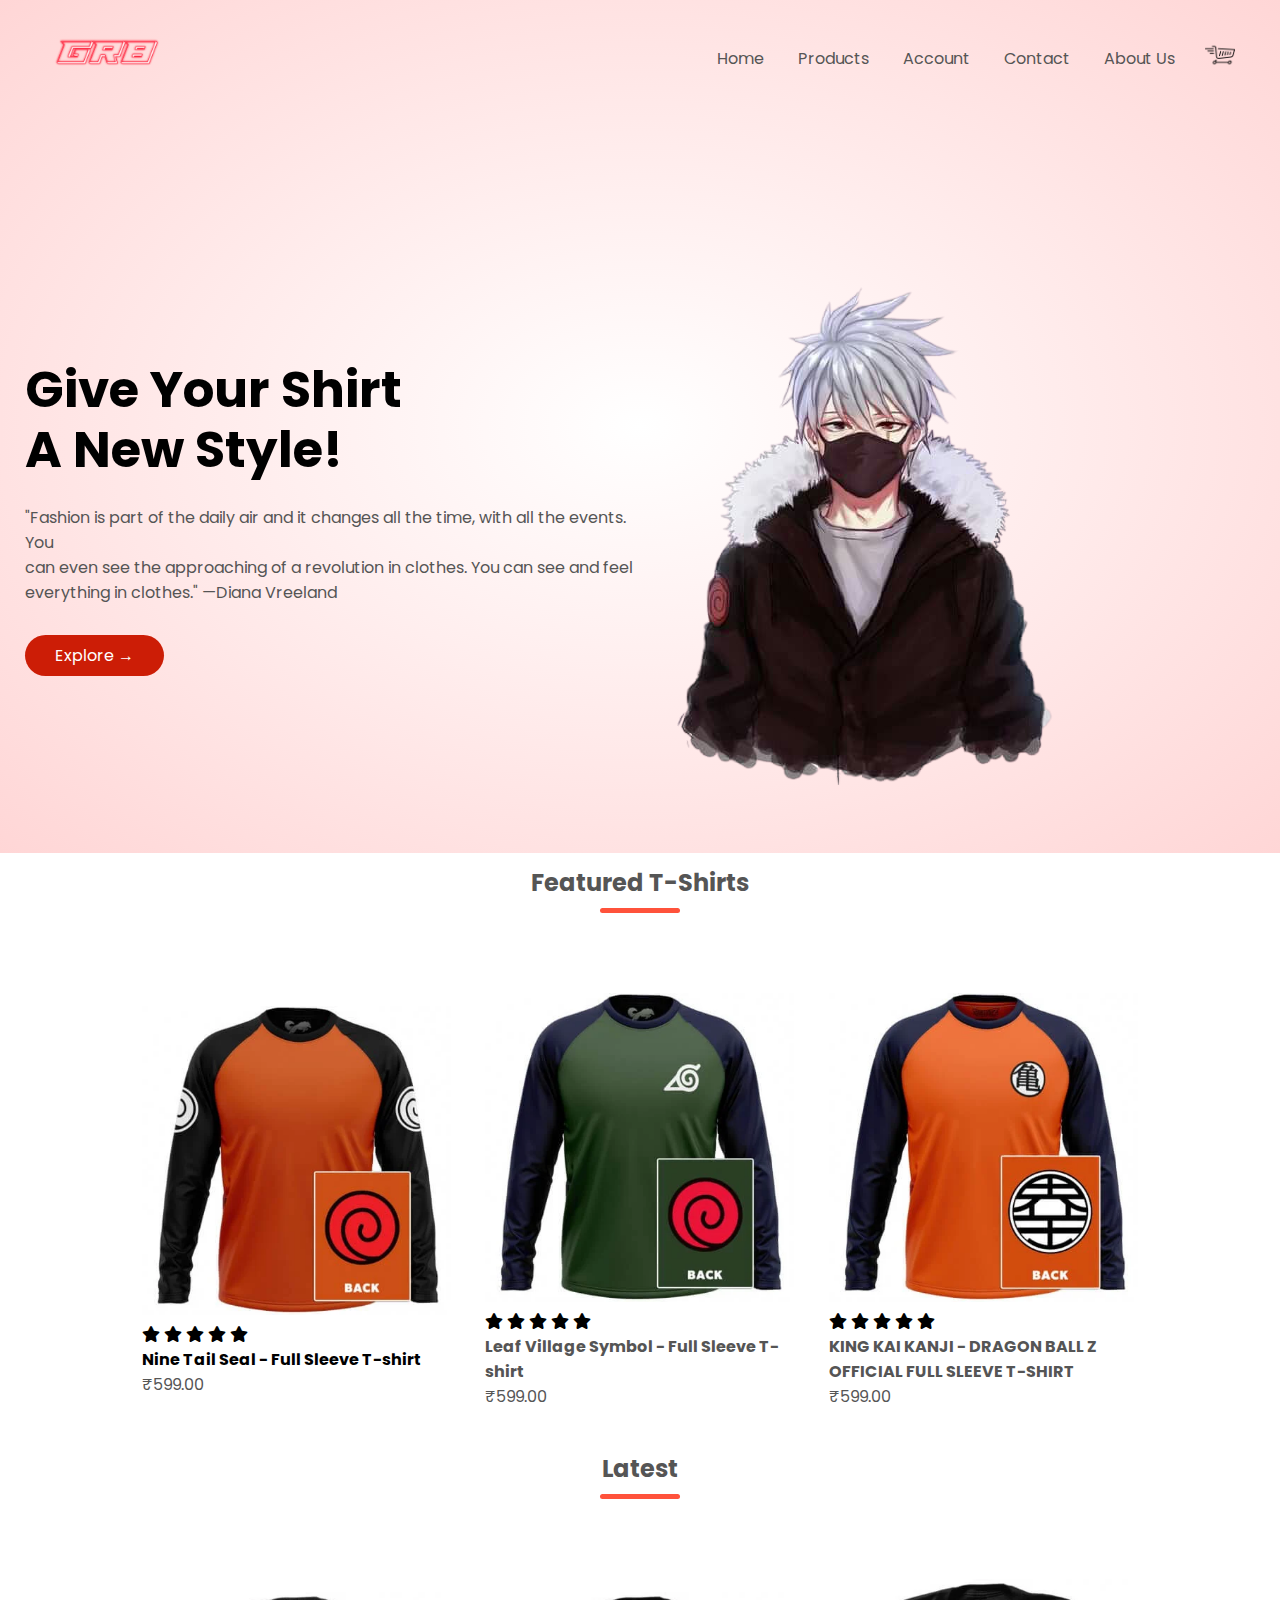
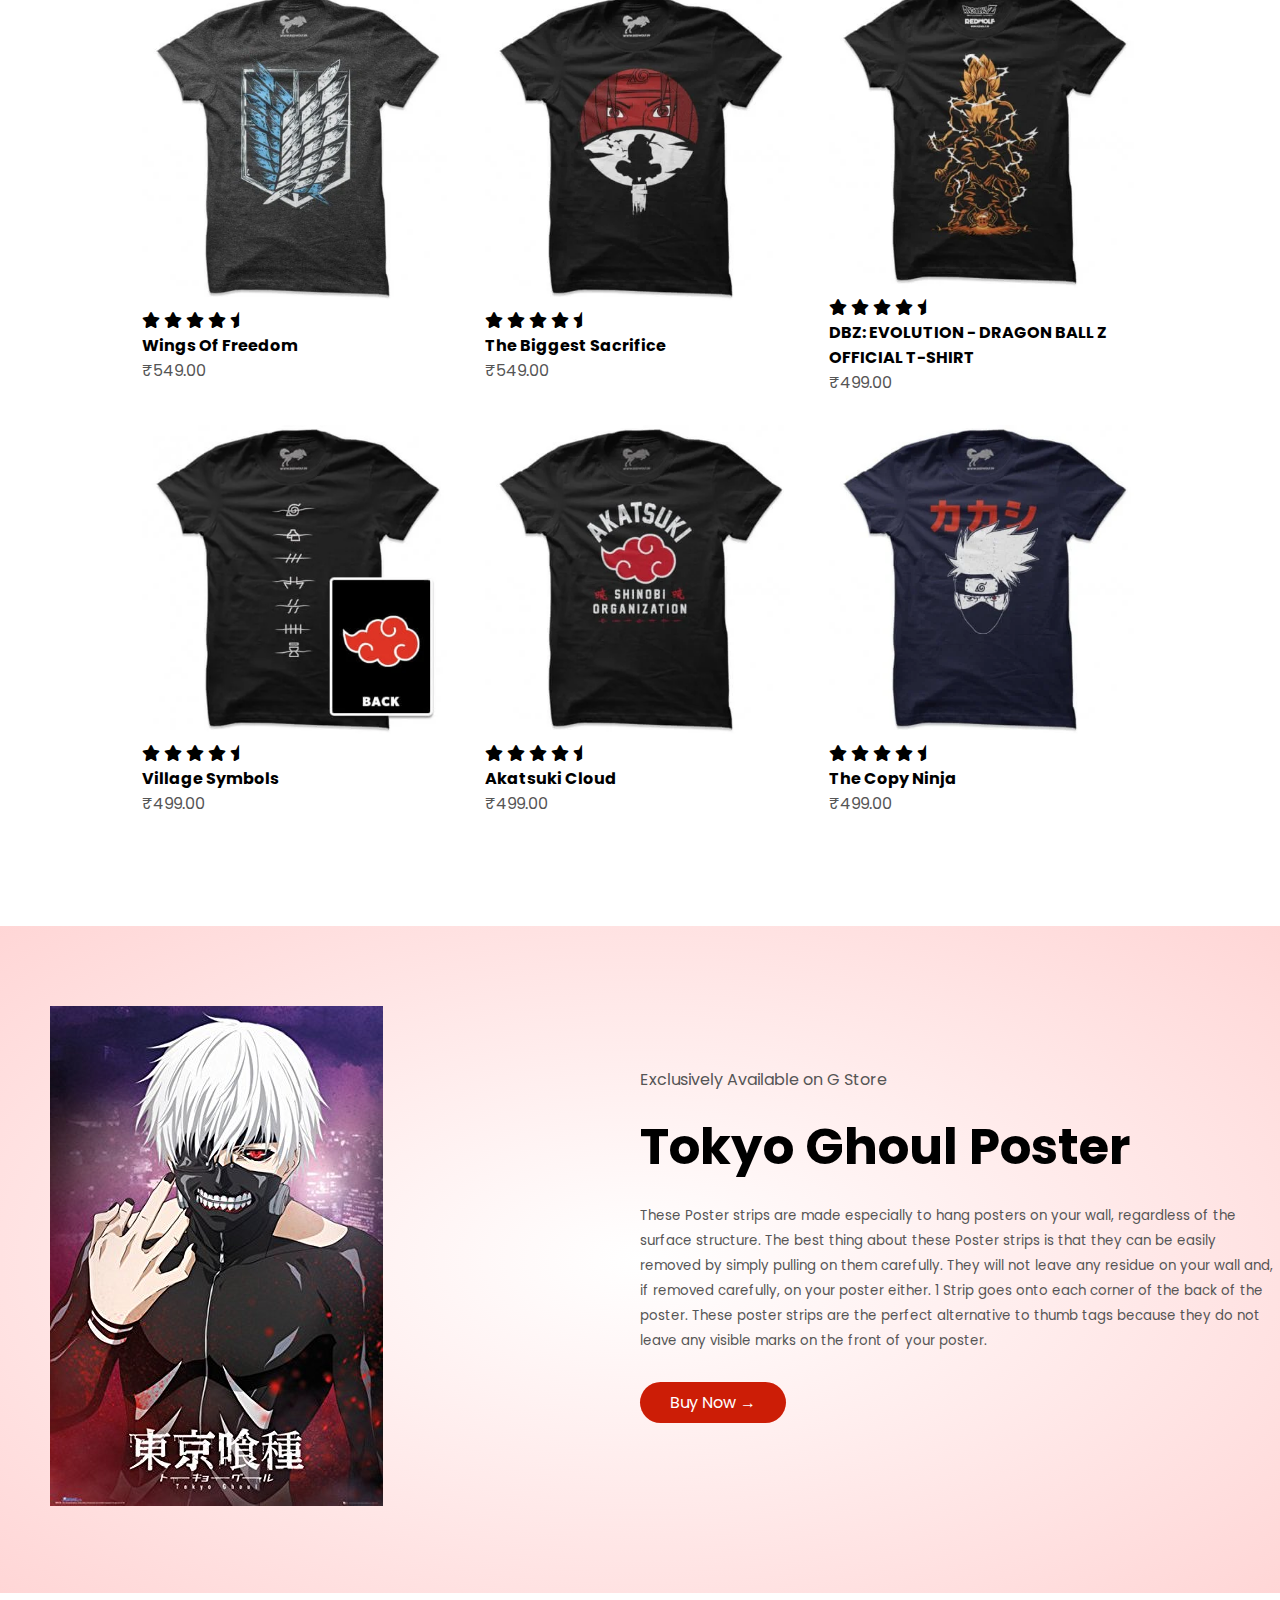
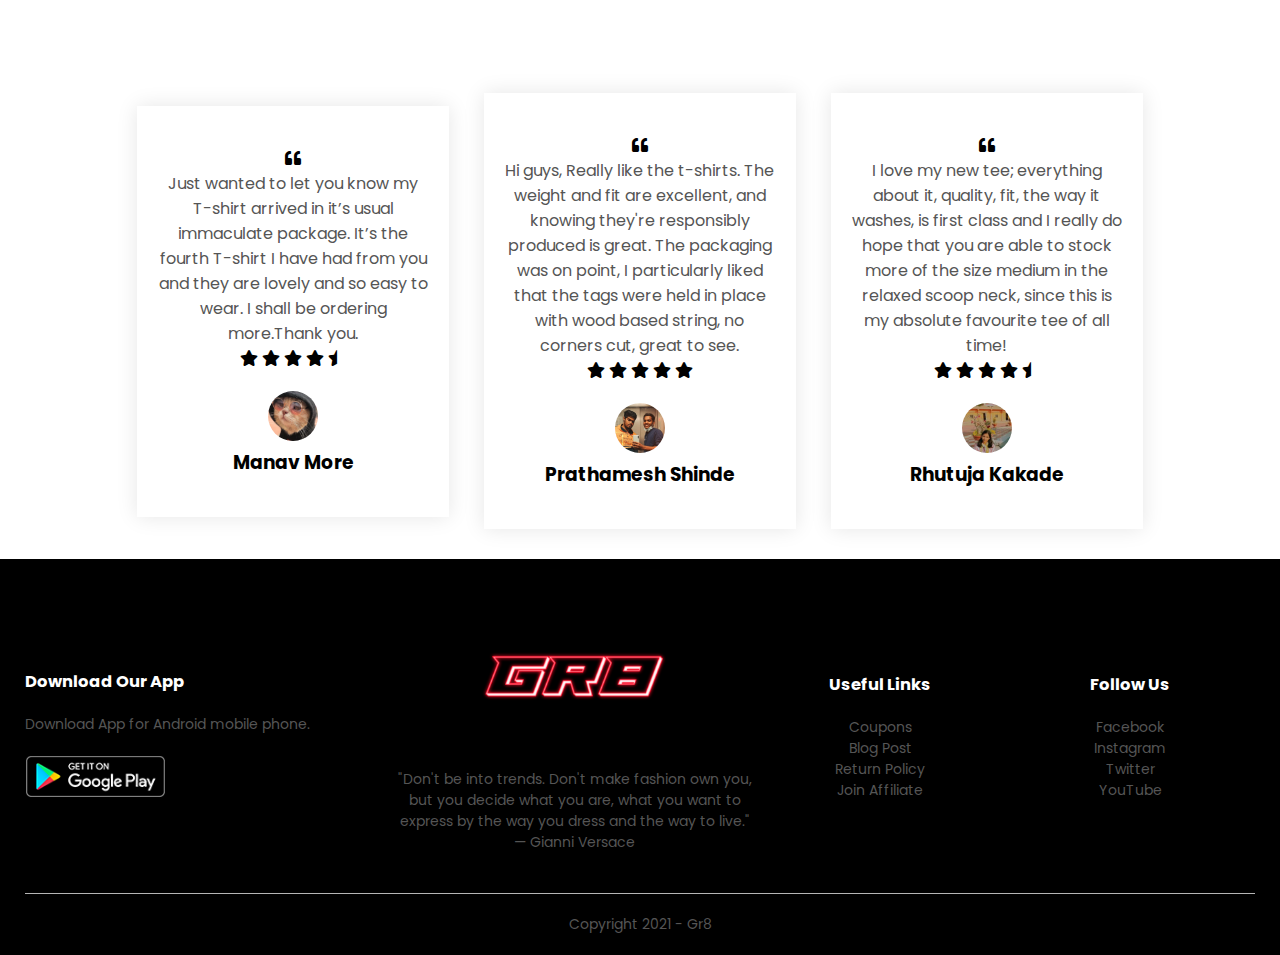
<file: index.html>
<!DOCTYPE html>
<html lang="en">

<head>

    <meta charset="UTF-8">
    <meta name="viewport" content="width=device-width, initial-scale=1.0">
    <meta http-equiv="X-UA-Compatible" content="IE=edge">
    <meta name="viewport" content="width=device-width, initial-scale=1.0">
    <title>G Store | Home</title>
    <link rel="stylesheet" href="style.css" <link rel="preconnect" href="https://fonts.googleapis.com">
    <link rel="preconnect" href="https://fonts.gstatic.com" crossorigin>
    <link href="https://fonts.googleapis.com/css2?family=Poppins:wght@300;400;500;600;700&display=swap" rel="stylesheet">
    <link href="https://cdnjs.cloudflare.com/ajax/libs/font-awesome/5.13.0/css/all.min.css" rel="stylesheet">
</head>

<body>
    <div class="header">
        <div class="container">
            <div class="navbar">
                <div class="logo">
                    <a href="index.html">
                        <img src="logo_white.png" width="125px">
                    </a>
                </div>
                <nav>
                    <ul id="MenuItems">
                        <li><a href="index.html">Home</a></li>
                        <li><a href="product.html">Products</a></li>
                        <li><a href="account.html">Account</a></li>
                        <li><a href="contact.html">Contact</a></li>
                        <li><a href="about.html">About Us</a></li>
                    </ul>
                </nav>
                <a href="cart.html">
                    <img src="images/shopping-cart.png" width="30px" height="30px">
                </a>
                <img src="images/icons8-menu-24.png" class="menu-icon" onclick="menutoggle()">
            </div>

            <div class="row">
                <div class="col-2">
                    <h1>Give Your Shirt<br> A New Style!</h1>
                    <p>"Fashion is part of the daily air and it changes all the time, with all the events. You<br> can even see the approaching of a revolution in clothes. You can see and feel<br> everything in clothes." —Diana Vreeland</p>
                    <a href="#2" class="btn">Explore &#8594;</a>
                </div>
                <div class="col-2">
                    <img src="images/kakashi 2.png">

                </div>
            </div>

        </div>

    </div>


    <!------------- feature ------------->
    <div id="2" class="small-container2">
        <h2 class="title">Featured T-Shirts</h2>
        <div class="row">




            <div class="col-3">
                <a href="product_details.html">
                    <img src="images/pro-5.webp">
                </a>
                <div class="rating">
                    <i class="fas fa-star"></i>
                    <i class="fas fa-star"></i>
                    <i class="fas fa-star"></i>
                    <i class="fas fa-star"></i>
                    <i class="fas fa-star"></i>

                </div>
                <h4>Nine Tail Seal - Full Sleeve T-shirt</h4>
                <p>₹599.00</p>
            </div>

            <div class="col-3">
                <a href="pd2.html">
                    <img src="images/pro-6.webp">
                </a>
                <div class="rating">
                    <i class="fas fa-star"></i>
                    <i class="fas fa-star"></i>
                    <i class="fas fa-star"></i>
                    <i class="fas fa-star"></i>
                    <i class="fas fa-star"></i>

                </div>
                <a href="pd2.html">
                    <h4>Leaf Village Symbol - Full Sleeve T-shirt</h4>
                </a>
                <p>₹599.00</p>
            </div>

            <div class="col-3">
                <a href="pd3.html">
                    <img src="images/pro-7.webp">
                </a>
                <div class="rating">
                    <i class="fas fa-star"></i>
                    <i class="fas fa-star"></i>
                    <i class="fas fa-star"></i>
                    <i class="fas fa-star"></i>
                    <i class="fas fa-star"></i>

                </div>
                <a href="pd3.html">
                    <h4>KING KAI KANJI - DRAGON BALL Z OFFICIAL FULL SLEEVE T-SHIRT</h4>
                </a>
                <p>₹599.00</p>
            </div>

        </div>

        <h2 class="title">Latest</h2>
        <div class="row">




            <div class="col-3">
                <img src="images/lat-1.webp">
                <div class="rating">
                    <i class="fas fa-star"></i>
                    <i class="fas fa-star"></i>
                    <i class="fas fa-star"></i>
                    <i class="fas fa-star"></i>
                    <i class="fas fa-star-half"></i>
                </div>
                <h4>Wings Of Freedom</h4>
                <p>₹549.00</p>
            </div>

            <div class="col-3">
                <img src="images/lat-2.webp">
                <div class="rating">
                    <i class="fas fa-star"></i>
                    <i class="fas fa-star"></i>
                    <i class="fas fa-star"></i>
                    <i class="fas fa-star"></i>
                    <i class="fas fa-star-half"></i>
                </div>
                <h4>The Biggest Sacrifice</h4>
                <p>₹549.00</p>
            </div>

            <div class="col-3">
                <img src="images/lat-3.webp">
                <div class="rating">
                    <i class="fas fa-star"></i>
                    <i class="fas fa-star"></i>
                    <i class="fas fa-star"></i>
                    <i class="fas fa-star"></i>
                    <i class="fas fa-star-half"></i>
                </div>
                <h4>DBZ: EVOLUTION - DRAGON BALL Z OFFICIAL T-SHIRT</h4>
                <p>₹499.00</p>
            </div>

            <div class="col-3">
                <img src="images/lat-4.webp">
                <div class="rating">
                    <i class="fas fa-star"></i>
                    <i class="fas fa-star"></i>
                    <i class="fas fa-star"></i>
                    <i class="fas fa-star"></i>
                    <i class="fas fa-star-half"></i>
                </div>
                <h4>Village Symbols</h4>
                <p>₹499.00</p>
            </div>

            <div class="col-3">
                <img src="images/lat-5.webp">
                <div class="rating">
                    <i class="fas fa-star"></i>
                    <i class="fas fa-star"></i>
                    <i class="fas fa-star"></i>
                    <i class="fas fa-star"></i>
                    <i class="fas fa-star-half"></i>
                </div>
                <h4>Akatsuki Cloud</h4>
                <p>₹499.00</p>
            </div>

            <div class="col-3">
                <img src="images/lat-6.webp">
                <div class="rating">
                    <i class="fas fa-star"></i>
                    <i class="fas fa-star"></i>
                    <i class="fas fa-star"></i>
                    <i class="fas fa-star"></i>
                    <i class="fas fa-star-half"></i>
                </div>
                <h4>The Copy Ninja</h4>
                <p>₹499.00</p>
            </div>
        </div>
    </div>

    <!--------offer------->
    <div class="offer">
        <div class="small-container3">
            <div class="row">
                <div class="col-2">
                    <img src="images/exclue.jpg" class="offer-img">
                </div>
                <div class="col-2">
                    <p>Exclusively Available on G Store</p>
                    <h1>Tokyo Ghoul Poster </h1>
                    <small>  These Poster strips are made especially to hang posters on your wall, regardless of the surface structure. The best thing about these Poster strips is that they can be easily removed by simply pulling on them carefully. They will not leave any residue on your wall and, if removed carefully, on your poster either. 1 Strip goes onto each corner of the back of the poster. These poster strips are the perfect alternative to thumb tags because they do not leave any visible marks on the front of your poster.<br></small>
                    <a href="" class="btn">Buy Now &#8594;</a>
                </div>
            </div>
        </div>
    </div>

    <!-------tesimonial------>
    <div class="testimonial">
        <div class="small-container">
            <div class="row">
                <div class="col-3">
                    <i class="fas fa-quote-left"></i>
                    <p>Just wanted to let you know my T-shirt arrived in it’s usual immaculate package. It’s the fourth T-shirt I have had from you and they are lovely and so easy to wear. I shall be ordering more.Thank you. </p>
                    <div class="rating">
                        <i class="fas fa-star"></i>
                        <i class="fas fa-star"></i>
                        <i class="fas fa-star"></i>
                        <i class="fas fa-star"></i>
                        <i class="fas fa-star-half"></i>
                    </div>
                    <img src="images/manav.jpg">
                    <h3>Manav More</h3>
                </div>

                <div class="col-3">
                    <i class="fas fa-quote-left"></i>
                    <p>Hi guys, Really like the t-shirts. The weight and fit are excellent, and knowing they're responsibly produced is great. The packaging was on point, I particularly liked that the tags were held in place with wood based string, no corners
                        cut, great to see. </p>
                    <div class="rating">
                        <i class="fas fa-star"></i>
                        <i class="fas fa-star"></i>
                        <i class="fas fa-star"></i>
                        <i class="fas fa-star"></i>
                        <i class="fas fa-star"></i>

                    </div>
                    <img src="images/dadu.jpg">
                    <h3>Prathamesh Shinde</h3>
                </div>

                <div class="col-3">
                    <i class="fas fa-quote-left"></i>
                    <p>I love my new tee; everything about it, quality, fit, the way it washes, is first class and I really do hope that you are able to stock more of the size medium in the relaxed scoop neck, since this is my absolute favourite tee of all
                        time! </p>
                    <div class="rating">
                        <i class="fas fa-star"></i>
                        <i class="fas fa-star"></i>
                        <i class="fas fa-star"></i>
                        <i class="fas fa-star"></i>
                        <i class="fas fa-star-half"></i>
                    </div>
                    <img src="images/rhu.jpg">
                    <h3>Rhutuja Kakade</h3>
                </div>
            </div>
        </div>
    </div>
    <!-------------------footer---->

    <div class="footer">
        <div class="container">
            <div class="row">
                <div class="footer-col-1">
                    <h3>Download Our App</h3>
                    <p>Download App for Android mobile phone.</p>
                    <div class="app-logo">
                        <img src="images/google.png">
                    </div>
                </div>

                <div class="footer-col-2">
                    <img src="logo_white.png">
                    <p> "Don't be into trends. Don't make fashion own you, but you decide what you are, what you want to express by the way you dress and the way to live." — Gianni Versace</p>
                </div>
                <div class="footer-col-3">
                    <h3>Useful Links</h3>
                    <ul>
                        <li>Coupons</li>
                        <li>Blog Post</li>
                        <li>Return Policy</li>
                        <li>Join Affiliate</li>
                    </ul>
                </div>

                <div class="footer-col-4">
                    <h3>Follow Us</h3>
                    <ul>
                        <li>Facebook</li>
                        <li>Instagram</li>
                        <li>Twitter</li>
                        <li>YouTube</li>
                    </ul>
                </div>
            </div>
            <hr>
            <p class="Copyright">Copyright 2021 - Gr8</p>
        </div>
    </div>
    <script>
        var MenuItems = document.getElementById("MenuItems");
        MenuItems.style.maxHeight = "0px";

        function menutoggle() {
            if (MenuItems.style.maxHeight == "0px") {
                MenuItems.style.maxHeight = "200px";
            } else {
                MenuItems.style.maxHeight = "0px";
            }
        }
    </script>
</body>

</html>
</file>
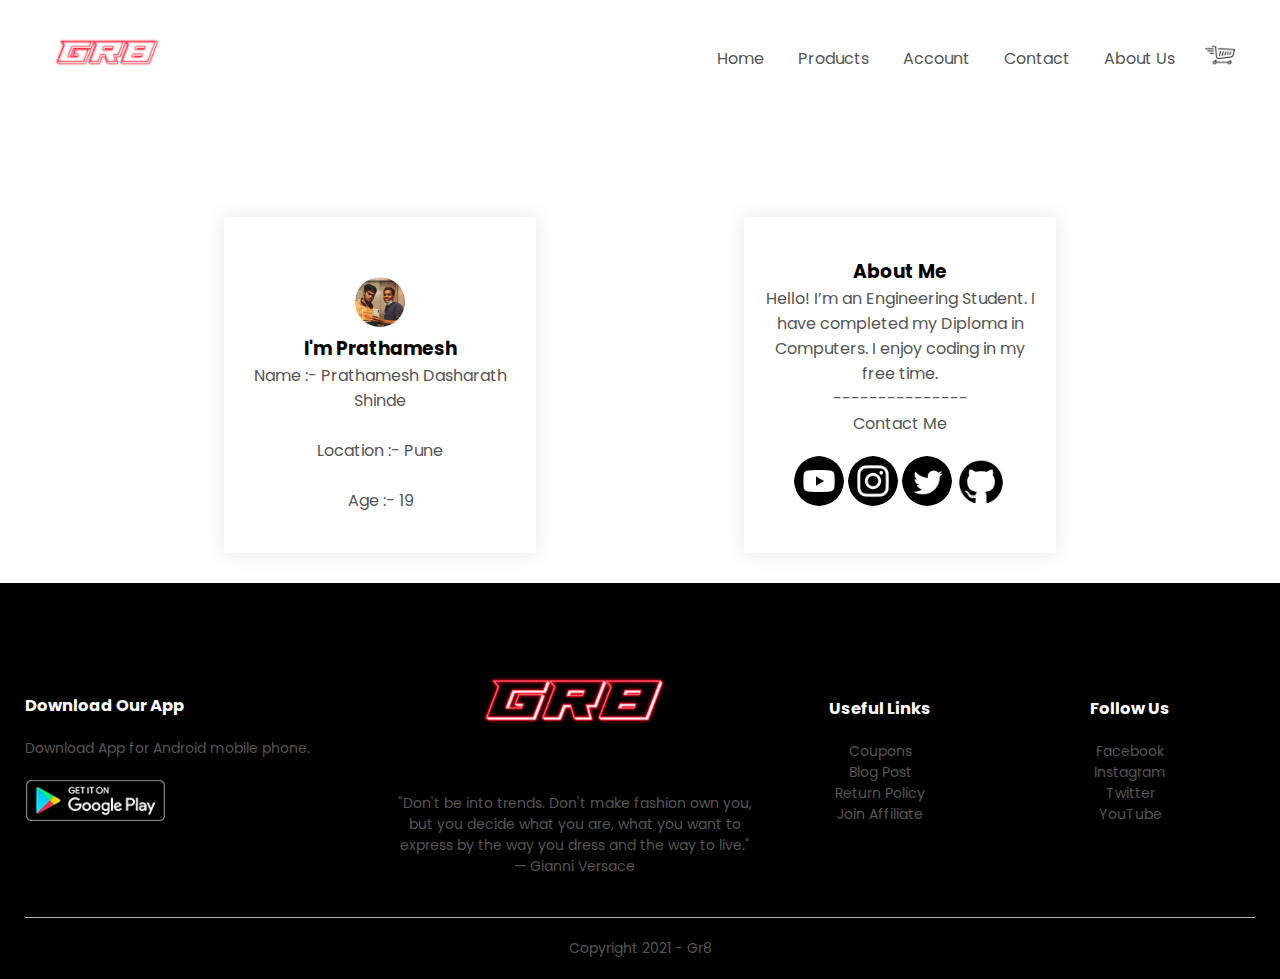
<file: about.html>
<!DOCTYPE html>
<html lang="en">

<head>

    <meta charset="UTF-8">
    <meta name="viewport" content="width=device-width, initial-scale=1.0">
    <meta http-equiv="X-UA-Compatible" content="IE=edge">
    <meta name="viewport" content="width=device-width, initial-scale=1.0">
    <title>G Store | About Us</title>
    <link rel="stylesheet" href="style.css" <link rel="preconnect" href="https://fonts.googleapis.com">
    <link rel="preconnect" href="https://fonts.gstatic.com" crossorigin>
    <link href="https://fonts.googleapis.com/css2?family=Poppins:wght@300;400;500;600;700&display=swap" rel="stylesheet">
    <link href="https://cdnjs.cloudflare.com/ajax/libs/font-awesome/5.13.0/css/all.min.css" rel="stylesheet">
</head>

<body>


    <div class="container">
        <div class="navbar">
            <div class="logo">
                <a href="index.html">
                    <img src="logo_white.png" width="125px">
                </a>
            </div>
            <nav>
                <ul id="MenuItems">
                    <li><a href="index.html">Home</a></li>
                    <li><a href="product.html">Products</a></li>
                    <li><a href="account.html">Account</a></li>
                    <li><a href="contact.html">Contact</a></li>
                    <li><a href="about.html">About Us</a></li>
                </ul>
            </nav>

            <a href="cart.html">
                <img src="images/shopping-cart.png" width="30px" height="30px">
            </a>
            <img src="images/icons8-menu-24.png" class="menu-icon" onclick="menutoggle()">
        </div>


    </div>



    <div class="testimonial">
        <div class="small-container">
            <div class="row">

                <div class="col-3">
                    <img src="images/dadu.jpg">
                    <h3>I'm Prathamesh </h3>
                    <p>Name :- Prathamesh Dasharath Shinde</p>
                    <br>
                    <p>Location :- Pune</p>
                    <br>
                    <p>Age :- 19</p>


                </div>

                <div class="col-3">

                    <h3>About Me </h3>
                    <p>Hello! I’m an Engineering Student. I have completed my Diploma in Computers. I enjoy coding in my free time.
                        <br> ---------------
                        <br>Contact Me
                        <br>
                        <a href="https://www.youtube.com/channel/UC-a8xUoFfSBrmQLpFTkjR0Q"> <img src="images/YT.png">
                        </a>
                        <a href="https://instagram.com/prathameshshinde555?utm_medium=copy_link"> <img src="images/insta2.png">
                        </a>
                        <a href="https://twitter.com/Pratham61255906"> <img src="images/twt2.png">
                        </a>
                        <a href="https://github.com/prathameshshinde555"> <img src="images/git.png">
                        </a>
                    </p>



                </div>

            </div>
        </div>
    </div>


    <!-------------------footer---->

    <div class="footer">
        <div class="container">
            <div class="row">
                <div class="footer-col-1">
                    <h3>Download Our App</h3>
                    <p>Download App for Android mobile phone.</p>
                    <div class="app-logo">
                        <img src="images/google.png">
                    </div>
                </div>

                <div class="footer-col-2">
                    <img src="logo_white.png">
                    <p> "Don't be into trends. Don't make fashion own you, but you decide what you are, what you want to express by the way you dress and the way to live." — Gianni Versace</p>
                </div>
                <div class="footer-col-3">
                    <h3>Useful Links</h3>
                    <ul>
                        <li>Coupons</li>
                        <li>Blog Post</li>
                        <li>Return Policy</li>
                        <li>Join Affiliate</li>
                    </ul>
                </div>

                <div class="footer-col-4">
                    <h3>Follow Us</h3>
                    <ul>
                        <li>Facebook</li>
                        <li>Instagram</li>
                        <li>Twitter</li>
                        <li>YouTube</li>
                    </ul>
                </div>
            </div>
            <hr>
            <p class="Copyright">Copyright 2021 - Gr8</p>
        </div>

        <script>
            var MenuItems = document.getElementById("MenuItems");
            MenuItems.style.maxHeight = "0px";

            function menutoggle() {
                if (MenuItems.style.maxHeight == "0px") {
                    MenuItems.style.maxHeight = "200px";
                } else {
                    MenuItems.style.maxHeight = "0px";
                }
            }
        </script>
</body>

</html>
</file>
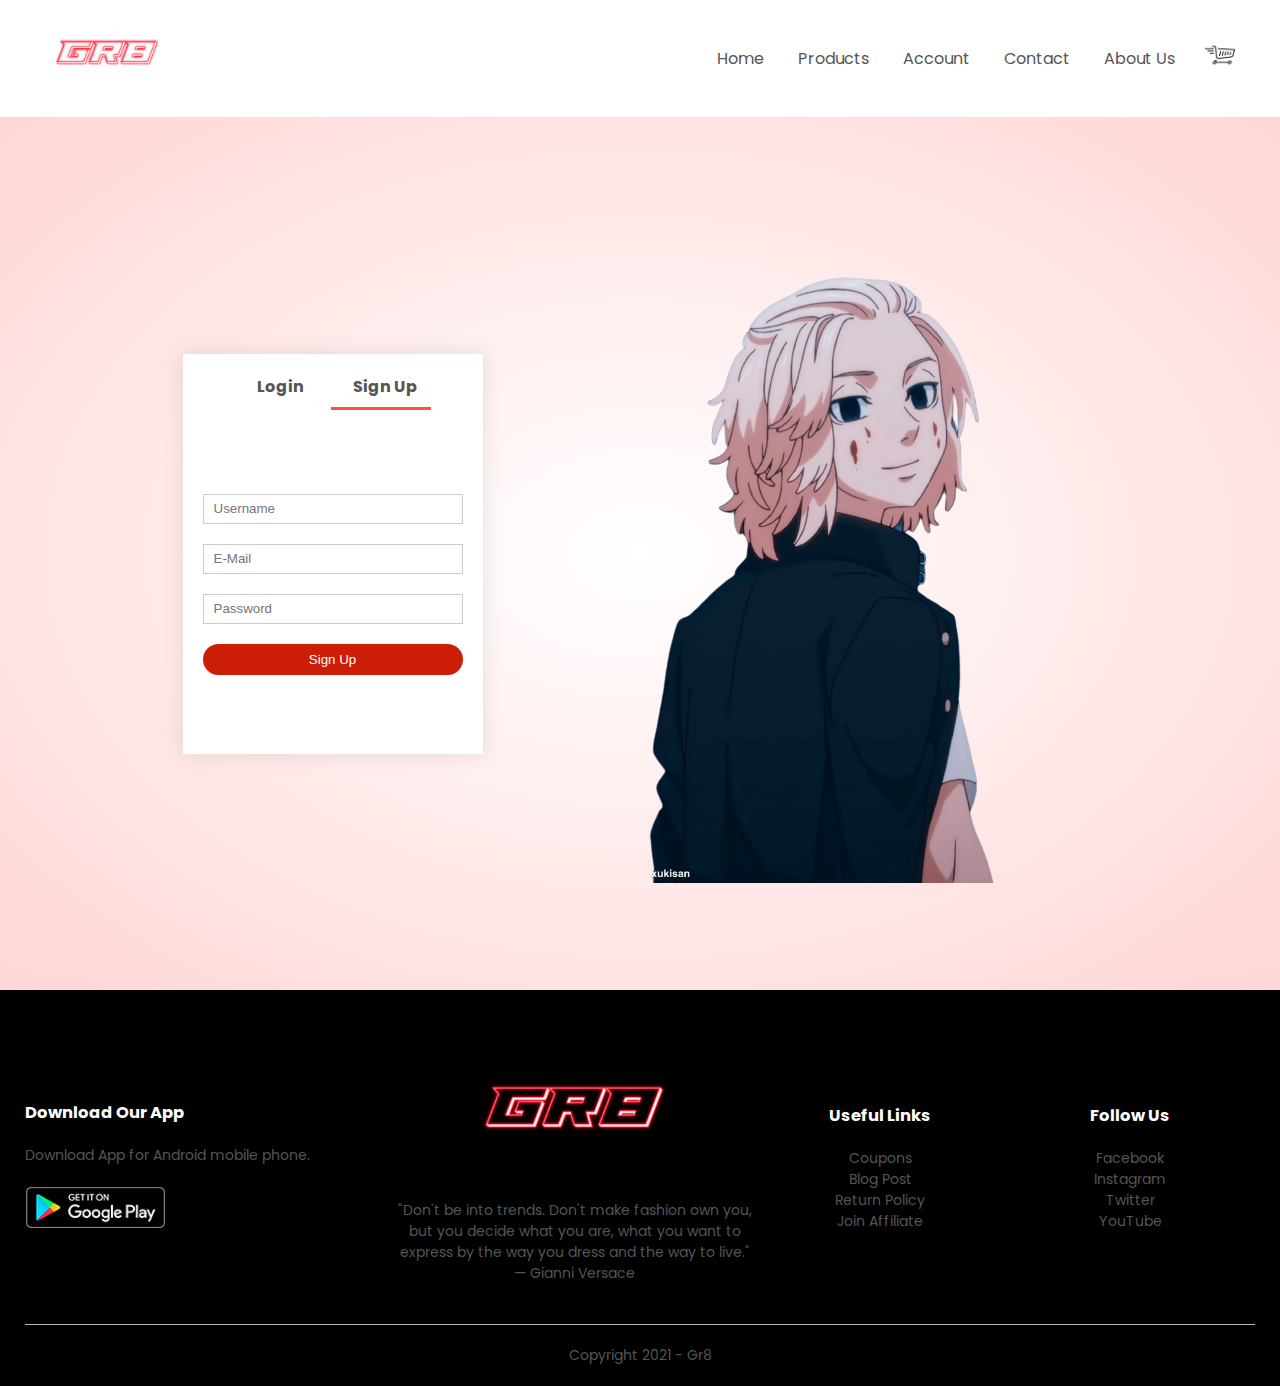
<file: account.html>
<!DOCTYPE html>
<html lang="en">

<head>

    <meta charset="UTF-8">
    <meta name="viewport" content="width=device-width, initial-scale=1.0">
    <meta http-equiv="X-UA-Compatible" content="IE=edge">
    <meta name="viewport" content="width=device-width, initial-scale=1.0">
    <title>G Store | Login / SignUp</title>
    <link rel="stylesheet" href="style.css" <link rel="preconnect" href="https://fonts.googleapis.com">
    <link rel="preconnect" href="https://fonts.gstatic.com" crossorigin>
    <link href="https://fonts.googleapis.com/css2?family=Poppins:wght@300;400;500;600;700&display=swap" rel="stylesheet">
    <link href="https://cdnjs.cloudflare.com/ajax/libs/font-awesome/5.13.0/css/all.min.css" rel="stylesheet">
</head>

<body>


    <div class="container">
        <div class="navbar">
            <div class="logo">
                <a href="index.html">
                    <img src="logo_white.png" width="125px">
                </a>
            </div>
            <nav>
                <ul id="MenuItems">
                    <li><a href="index.html">Home</a></li>
                    <li><a href="product.html">Products</a></li>
                    <li><a href="account.html">Account</a></li>
                    <li><a href="contact.html">Contact</a></li>
                    <li><a href="about.html">About Us</a></li>
                </ul>
            </nav>

            <a href="cart.html">
                <img src="images/shopping-cart.png" width="30px" height="30px">
            </a>
            <img src="images/icons8-menu-24.png" class="menu-icon" onclick="menutoggle()">
        </div>


    </div>
    <!-------Account-->
    <div class="account-page">
        <div class="container">
            <div class="row">

                <div class="col-2">
                    <div class="form-container">
                        <div class="form-btn">
                            <span onclick="login()">Login</span>
                            <span onclick="signup()">Sign Up</span>
                            <hr id="Indicator">

                            <form id="LoginForm">
                                <input type="text" placeholder="Username">
                                <input type="password" placeholder="Password">
                                <button type="submit" class="btn">Login</button>
                                <a href="">forgot password</a>
                            </form>


                            <form id="SignUpForm">
                                <input type="text" placeholder="Username">
                                <input type="email" placeholder="E-Mail">
                                <input type="password" placeholder="Password">
                                <button type="submit" class="btn">Sign Up</button>

                            </form>
                        </div>
                    </div>
                </div>
                <div class="col-2"> <img src="images/Mikey__-removebg-preview.png"></div>
            </div>
        </div>
    </div>




    <!-------------------footer---->

    <div class="footer">
        <div class="container">
            <div class="row">
                <div class="footer-col-1">
                    <h3>Download Our App</h3>
                    <p>Download App for Android mobile phone.</p>
                    <div class="app-logo">
                        <img src="images/google.png">
                    </div>
                </div>

                <div class="footer-col-2">
                    <img src="logo_white.png">
                    <p> "Don't be into trends. Don't make fashion own you, but you decide what you are, what you want to express by the way you dress and the way to live." — Gianni Versace</p>
                </div>
                <div class="footer-col-3">
                    <h3>Useful Links</h3>
                    <ul>
                        <li>Coupons</li>
                        <li>Blog Post</li>
                        <li>Return Policy</li>
                        <li>Join Affiliate</li>
                    </ul>
                </div>

                <div class="footer-col-4">
                    <h3>Follow Us</h3>
                    <ul>
                        <li>Facebook</li>
                        <li>Instagram</li>
                        <li>Twitter</li>
                        <li>YouTube</li>
                    </ul>
                </div>
            </div>
            <hr>
            <p class="Copyright">Copyright 2021 - Gr8</p>
        </div>

        <script>
            var MenuItems = document.getElementById("MenuItems");
            MenuItems.style.maxHeight = "0px";

            function menutoggle() {
                if (MenuItems.style.maxHeight == "0px") {
                    MenuItems.style.maxHeight = "200px";
                } else {
                    MenuItems.style.maxHeight = "0px";
                }
            }
        </script>

        <script>
            var LoginForm = document.getElementById("LoginForm");
            var SignUpForm = document.getElementById("SignUpForm");
            var Indicator = document.getElementById("Indicator");

            function signup() {
                SignUpForm.style.transform = "translateX(0px)";
                LoginForm.style.transform = "translateX(0px)";
                Indicator.style.transform = "translateX(100px)";
            }

            function login() {
                SignUpForm.style.transform = "translateX(300px)";
                LoginForm.style.transform = "translateX(300px)";
                Indicator.style.transform = "translateX(0px)";

            }
        </script>
</body>

</html>
</file>
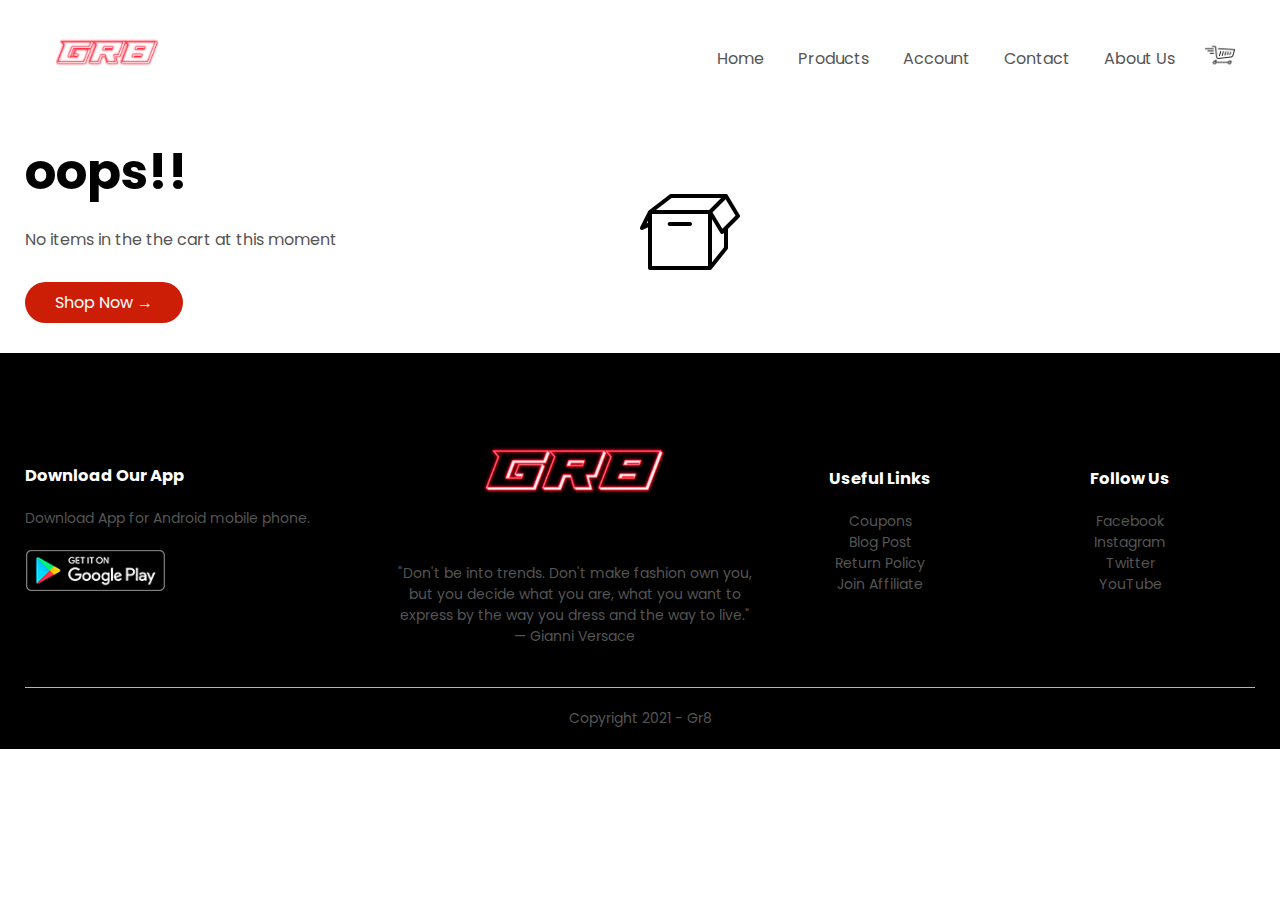
<file: cart.html>
<!DOCTYPE html>
<html lang="en">

<head>

    <meta charset="UTF-8">
    <meta name="viewport" content="width=device-width, initial-scale=1.0">
    <meta http-equiv="X-UA-Compatible" content="IE=edge">
    <meta name="viewport" content="width=device-width, initial-scale=1.0">
    <title>G Store | Cart</title>
    <link rel="stylesheet" href="style.css" <link rel="preconnect" href="https://fonts.googleapis.com">
    <link rel="preconnect" href="https://fonts.gstatic.com" crossorigin>
    <link href="https://fonts.googleapis.com/css2?family=Poppins:wght@300;400;500;600;700&display=swap" rel="stylesheet">
    <link href="https://cdnjs.cloudflare.com/ajax/libs/font-awesome/5.13.0/css/all.min.css" rel="stylesheet">
</head>

<body>


    <div class="container">
        <div class="navbar">
            <div class="logo">
                <a href="index.html">
                    <img src="logo_white.png" width="125px">
                </a>
            </div>
            <nav>
                <ul id="MenuItems">
                    <li><a href="index.html">Home</a></li>
                    <li><a href="product.html">Products</a></li>
                    <li><a href="account.html">Account</a></li>
                    <li><a href="contact.html">Contact</a></li>
                    <li><a href="about.html">About Us</a></li>
                </ul>
            </nav>

            <a href="cart.html">
                <img src="images/shopping-cart.png" width="30px" height="30px">
            </a>
            <img src="images/icons8-menu-24.png" class="menu-icon" onclick="menutoggle()">
        </div>


    </div>

    <div class="container">
        <div class="row">
            <div class="col-2">
                <h1>oops!!</h1>
                <p>No items in the the cart at this moment</p>
                <a href="product.html" class="btn">Shop Now &#8594;</a>
            </div>
            <div class="col-2">
                <img src="images/icons8-empty-box-100.png">
            </div>
        </div>

    </div>


    <!-------------------footer---->

    <div class="footer">
        <div class="container">
            <div class="row">
                <div class="footer-col-1">
                    <h3>Download Our App</h3>
                    <p>Download App for Android mobile phone.</p>
                    <div class="app-logo">
                        <img src="images/google.png">
                    </div>
                </div>

                <div class="footer-col-2">
                    <img src="logo_white.png">
                    <p> "Don't be into trends. Don't make fashion own you, but you decide what you are, what you want to express by the way you dress and the way to live." — Gianni Versace</p>
                </div>
                <div class="footer-col-3">
                    <h3>Useful Links</h3>
                    <ul>
                        <li>Coupons</li>
                        <li>Blog Post</li>
                        <li>Return Policy</li>
                        <li>Join Affiliate</li>
                    </ul>
                </div>

                <div class="footer-col-4">
                    <h3>Follow Us</h3>
                    <ul>
                        <li>Facebook</li>
                        <li>Instagram</li>
                        <li>Twitter</li>
                        <li>YouTube</li>
                    </ul>
                </div>
            </div>
            <hr>
            <p class="Copyright">Copyright 2021 - Gr8</p>
        </div>

        <script>
            var MenuItems = document.getElementById("MenuItems");
            MenuItems.style.maxHeight = "0px";

            function menutoggle() {
                if (MenuItems.style.maxHeight == "0px") {
                    MenuItems.style.maxHeight = "200px";
                } else {
                    MenuItems.style.maxHeight = "0px";
                }
            }
        </script>

        <script>
            var LoginForm = document.getElementById("LoginForm");
            var SignUpForm = document.getElementById("SignUpForm");
            var Indicator = document.getElementById("Indicator");

            function signup() {
                SignUpForm.style.transform = "translateX(0px)";
                LoginForm.style.transform = "translateX(0px)";
                Indicator.style.transform = "translateX(100px)";
            }

            function login() {
                SignUpForm.style.transform = "translateX(300px)";
                LoginForm.style.transform = "translateX(300px)";
                Indicator.style.transform = "translateX(0px)";

            }
        </script>
</body>

</html>
</file>
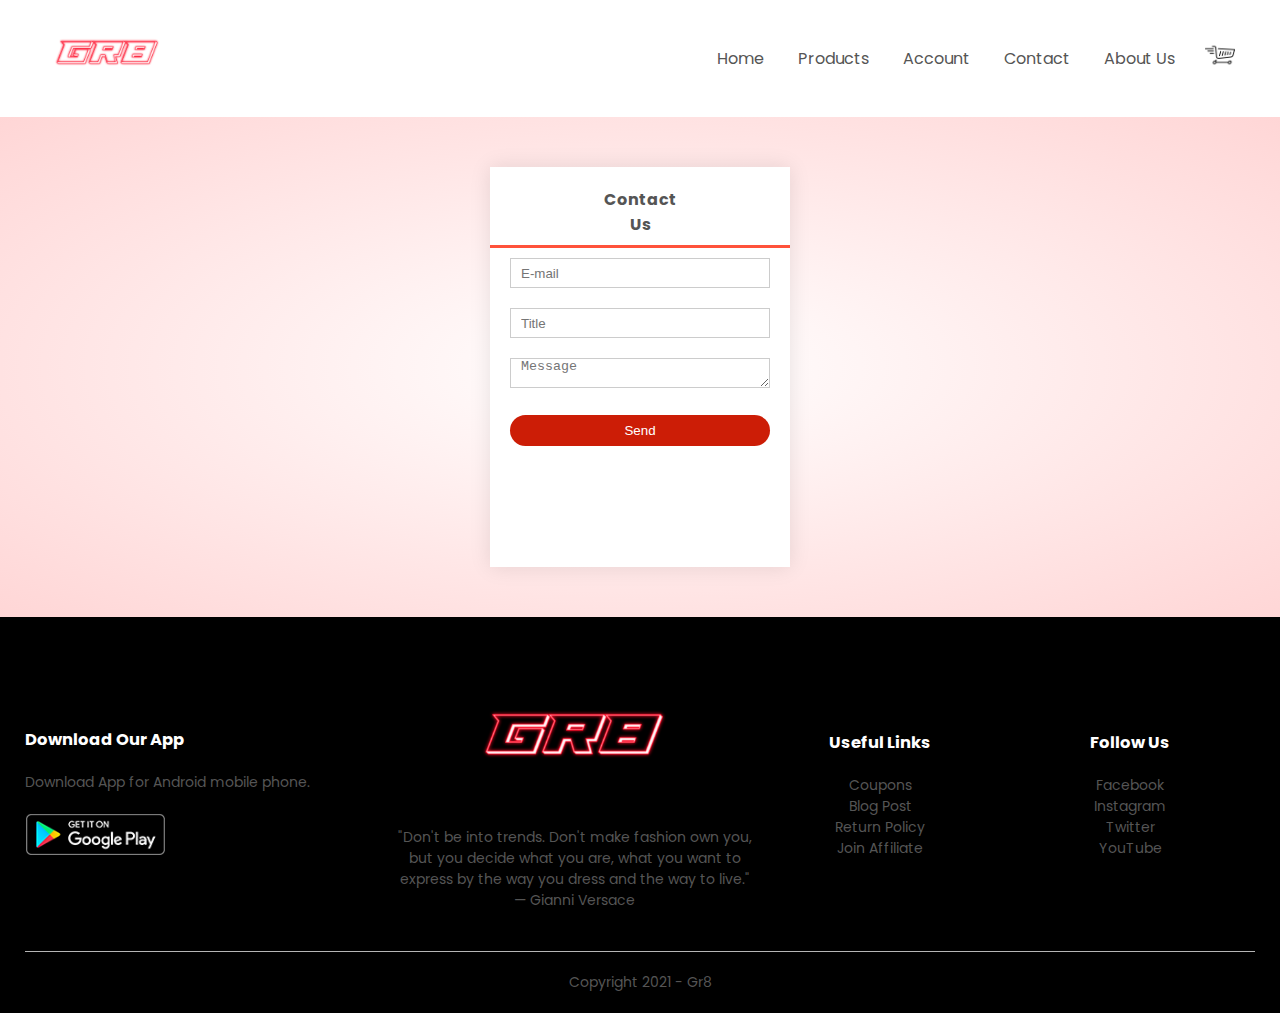
<file: contact.html>
<!DOCTYPE html>
<html lang="en">

<head>

    <meta charset="UTF-8">
    <meta name="viewport" content="width=device-width, initial-scale=1.0">
    <meta http-equiv="X-UA-Compatible" content="IE=edge">
    <meta name="viewport" content="width=device-width, initial-scale=1.0">
    <title>G Store | Login / SignUp</title>
    <link rel="stylesheet" href="style.css" <link rel="preconnect" href="https://fonts.googleapis.com">
    <link rel="preconnect" href="https://fonts.gstatic.com" crossorigin>
    <link href="https://fonts.googleapis.com/css2?family=Poppins:wght@300;400;500;600;700&display=swap" rel="stylesheet">
    <link href="https://cdnjs.cloudflare.com/ajax/libs/font-awesome/5.13.0/css/all.min.css" rel="stylesheet">
</head>

<body>


    <div class="container">
        <div class="navbar">
            <div class="logo">
                <a href="index.html">
                    <img src="logo_white.png" width="125px">
                </a>
            </div>
            <nav>
                <ul id="MenuItems">
                    <li><a href="index.html">Home</a></li>
                    <li><a href="product.html">Products</a></li>
                    <li><a href="account.html">Account</a></li>
                    <li><a href="contact.html">Contact</a></li>
                    <li><a href="about.html">About Us</a></li>
                </ul>
            </nav>

            <a href="cart.html">
                <img src="images/shopping-cart.png" width="30px" height="30px">
            </a>
            <img src="images/icons8-menu-24.png" class="menu-icon" onclick="menutoggle()">
        </div>


    </div>
    <!-------Account-->
    <div class="account-page">
        <div class="container">
            <div class="row">
                <div class="boxx">
                    <div class="col-2">

                        <div class="form-btn">
                            <span>Contact Us</span>
                            <hr id="Indicatorr">

                            <form>
                                <input type="email" placeholder="E-mail">
                                <input type="text" placeholder="Title">
                                <textarea placeholder="Message" name="message" rows="10" cols="33"></textarea>
                                <button type="submit" class="btn">Send</button>

                            </form>



                        </div>

                    </div>
                </div>
            </div>
        </div>
    </div>




    <!-------------------footer---->

    <div class="footer">
        <div class="container">
            <div class="row">
                <div class="footer-col-1">
                    <h3>Download Our App</h3>
                    <p>Download App for Android mobile phone.</p>
                    <div class="app-logo">
                        <img src="images/google.png">
                    </div>
                </div>

                <div class="footer-col-2">
                    <img src="logo_white.png">
                    <p> "Don't be into trends. Don't make fashion own you, but you decide what you are, what you want to express by the way you dress and the way to live." — Gianni Versace</p>
                </div>
                <div class="footer-col-3">
                    <h3>Useful Links</h3>
                    <ul>
                        <li>Coupons</li>
                        <li>Blog Post</li>
                        <li>Return Policy</li>
                        <li>Join Affiliate</li>
                    </ul>
                </div>

                <div class="footer-col-4">
                    <h3>Follow Us</h3>
                    <ul>
                        <li>Facebook</li>
                        <li>Instagram</li>
                        <li>Twitter</li>
                        <li>YouTube</li>
                    </ul>
                </div>
            </div>
            <hr>
            <p class="Copyright">Copyright 2021 - Gr8</p>
        </div>

        <script>
            var MenuItems = document.getElementById("MenuItems");
            MenuItems.style.maxHeight = "0px";

            function menutoggle() {
                if (MenuItems.style.maxHeight == "0px") {
                    MenuItems.style.maxHeight = "200px";
                } else {
                    MenuItems.style.maxHeight = "0px";
                }
            }
        </script>

        <script>
            var LoginForm = document.getElementById("LoginForm");
            var SignUpForm = document.getElementById("SignUpForm");
            var Indicator = document.getElementById("Indicator");

            function signup() {
                SignUpForm.style.transform = "translateX(0px)";
                LoginForm.style.transform = "translateX(0px)";
                Indicator.style.transform = "translateX(100px)";
            }

            function login() {
                SignUpForm.style.transform = "translateX(300px)";
                LoginForm.style.transform = "translateX(300px)";
                Indicator.style.transform = "translateX(0px)";

            }
        </script>
</body>

</html>
</file>
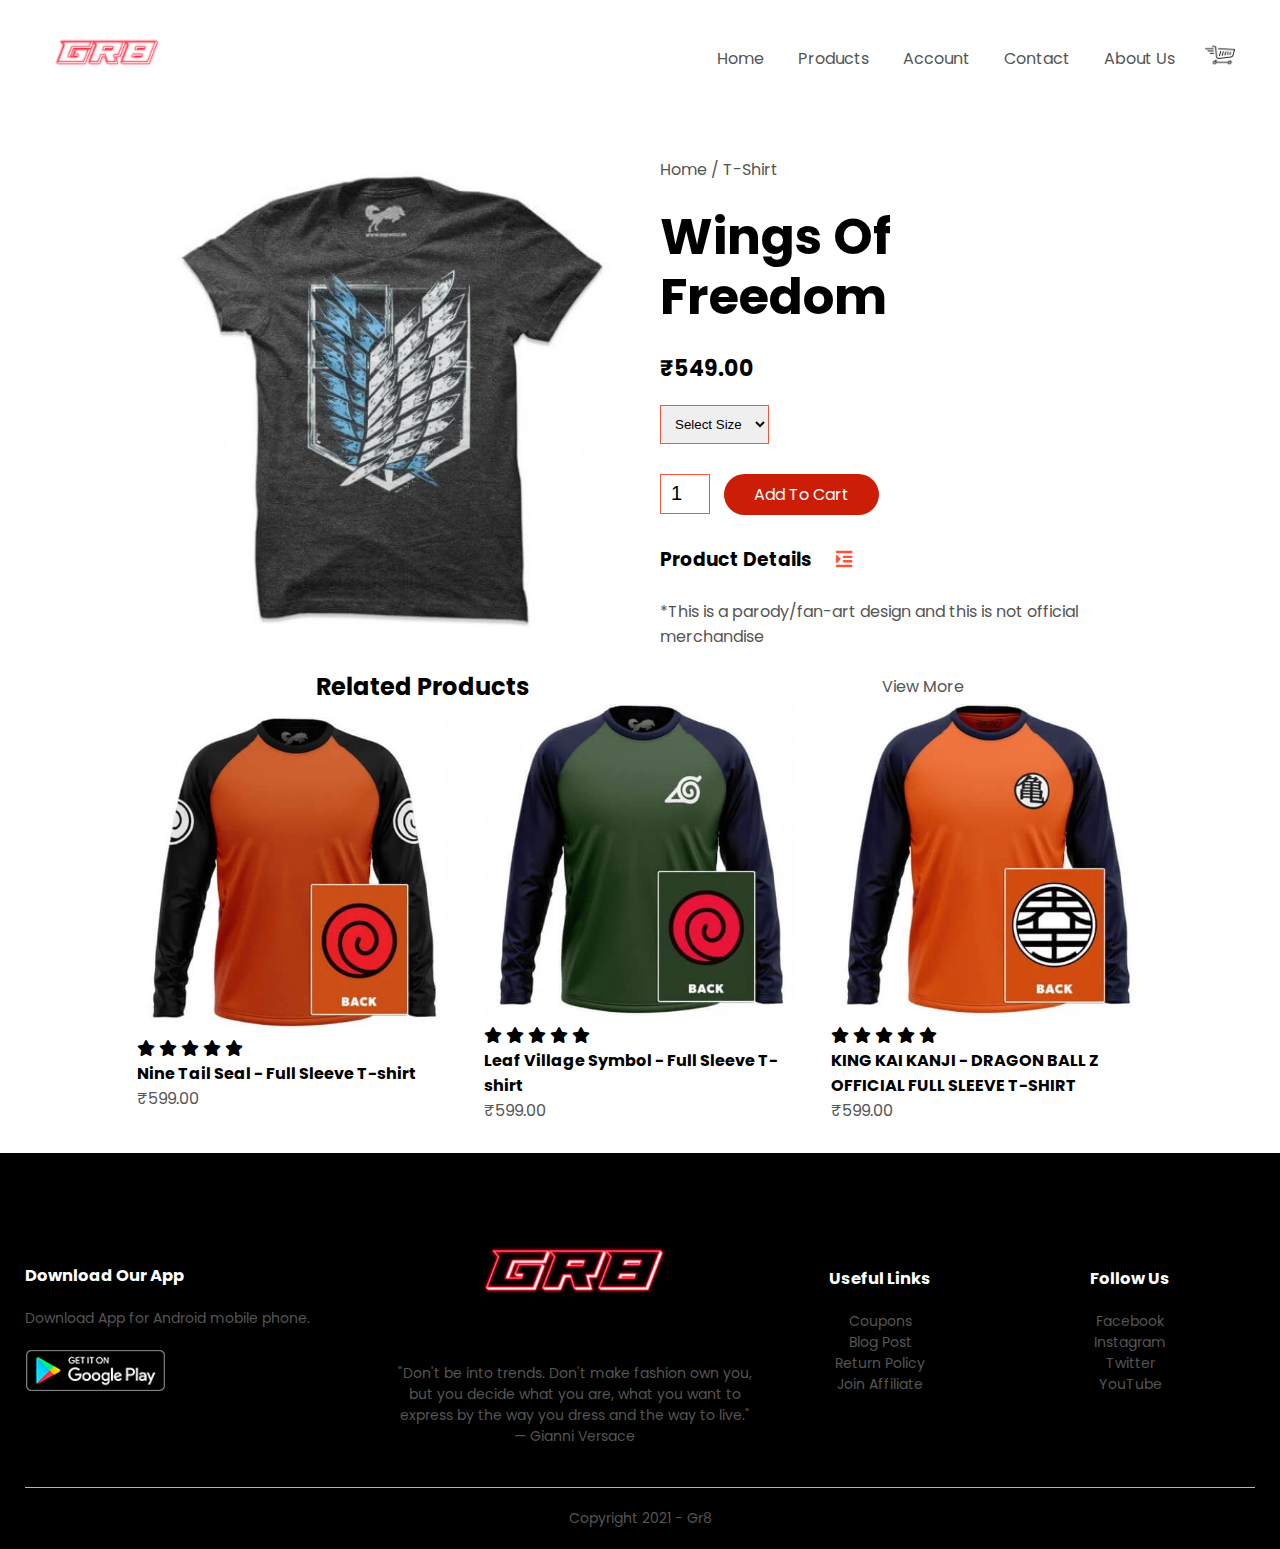
<file: l1.html>
<!DOCTYPE html>
<html lang="en">

<head>

    <meta charset="UTF-8">
    <meta name="viewport" content="width=device-width, initial-scale=1.0">
    <meta http-equiv="X-UA-Compatible" content="IE=edge">
    <meta name="viewport" content="width=device-width, initial-scale=1.0">
    <title>G Store | T-shirt</title>
    <link rel="stylesheet" href="style.css" <link rel="preconnect" href="https://fonts.googleapis.com">
    <link rel="preconnect" href="https://fonts.gstatic.com" crossorigin>
    <link href="https://fonts.googleapis.com/css2?family=Poppins:wght@300;400;500;600;700&display=swap" rel="stylesheet">
    <link href="https://cdnjs.cloudflare.com/ajax/libs/font-awesome/5.13.0/css/all.min.css" rel="stylesheet">
</head>

<body>



    <div class="container">
        <div class="navbar">
            <div class="logo">
                <a href="index.html">
                    <img src="logo_white.png" width="125px">
                </a>
            </div>
            <nav>
                <ul id="MenuItems">
                    <li><a href="index.html">Home</a></li>
                    <li><a href="product.html">Products</a></li>
                    <li><a href="account.html">Account</a></li>
                    <li><a href="contact.html">Contact</a></li>
                    <li><a href="about.html">About Us</a></li>
                </ul>
            </nav>

            <a href="cart.html">
                <img src="images/shopping-cart.png" width="30px" height="30px">
            </a>
            <img src="images/icons8-menu-24.png" class="menu-icon" onclick="menutoggle()">
        </div>


    </div>


    <!------------- feature ------------->
    <div class="small-container">

        <!------single product-->

        <div class="small-container single-product">
            <div class="row">
                <div class="col-2">
                    <img src="images/lat-1.webp" width="100%" id="productimg">




                </div>
                <div class="col-2">
                    <P>Home / T-Shirt</P>
                    <h1>Wings Of Freedom</h1>
                    <h4>₹549.00</h4>
                    <select>
                        <option>Select Size</option>
                        <option>XXL</option>
                        <option>XL</option>
                        <option>L</option>
                        <option>M</option>
                        <option>S</option>
                    </select>
                    <input type="number" value="1">
                    <a href="" class="btn">Add To Cart</a>

                    <h3>Product Details <i class="fas fa-indent"></i></h3>
                    <br>
                    <p>*This is a parody/fan-art design and this is not official merchandise</p>
                </div>
            </div>
        </div>
        <div class="small-container">
            <div class="row row-2">
                <h2>Related Products</h2>
                <p>View More</p>
            </div>
        </div>
        <div class="row">




            <div class="col-3">
                <a href="product_details.html">
                    <img src="images/pro-5.webp">
                </a>
                <div class="rating">
                    <i class="fas fa-star"></i>
                    <i class="fas fa-star"></i>
                    <i class="fas fa-star"></i>
                    <i class="fas fa-star"></i>
                    <i class="fas fa-star"></i>

                </div>
                <h4>Nine Tail Seal - Full Sleeve T-shirt</h4>
                <p>₹599.00</p>
            </div>

            <div class="col-3">
                <img src="images/pro-6.webp">
                <div class="rating">
                    <i class="fas fa-star"></i>
                    <i class="fas fa-star"></i>
                    <i class="fas fa-star"></i>
                    <i class="fas fa-star"></i>
                    <i class="fas fa-star"></i>

                </div>
                <h4>Leaf Village Symbol - Full Sleeve T-shirt</h4>
                <p>₹599.00</p>
            </div>

            <div class="col-3">
                <img src="images/pro-7.webp">
                <div class="rating">
                    <i class="fas fa-star"></i>
                    <i class="fas fa-star"></i>
                    <i class="fas fa-star"></i>
                    <i class="fas fa-star"></i>
                    <i class="fas fa-star"></i>

                </div>
                <h4>KING KAI KANJI - DRAGON BALL Z OFFICIAL FULL SLEEVE T-SHIRT</h4>
                <p>₹599.00</p>
            </div>

        </div>

    </div>
    </div>

    <!-------------------footer---->

    <div class="footer">
        <div class="container">
            <div class="row">
                <div class="footer-col-1">
                    <h3>Download Our App</h3>
                    <p>Download App for Android mobile phone.</p>
                    <div class="app-logo">
                        <img src="images/google.png">
                    </div>
                </div>

                <div class="footer-col-2">
                    <img src="logo_white.png">
                    <p> "Don't be into trends. Don't make fashion own you, but you decide what you are, what you want to express by the way you dress and the way to live." — Gianni Versace</p>
                </div>
                <div class="footer-col-3">
                    <h3>Useful Links</h3>
                    <ul>
                        <li>Coupons</li>
                        <li>Blog Post</li>
                        <li>Return Policy</li>
                        <li>Join Affiliate</li>
                    </ul>
                </div>

                <div class="footer-col-4">
                    <h3>Follow Us</h3>
                    <ul>
                        <li>Facebook</li>
                        <li>Instagram</li>
                        <li>Twitter</li>
                        <li>YouTube</li>
                    </ul>
                </div>
            </div>
            <hr>
            <p class="Copyright">Copyright 2021 - Gr8</p>
        </div>
    </div>
    <script>
        var MenuItems = document.getElementById("MenuItems");
        MenuItems.style.maxHeight = "0px";

        function menutoggle() {
            if (MenuItems.style.maxHeight == "0px") {
                MenuItems.style.maxHeight = "200px";
            } else {
                MenuItems.style.maxHeight = "0px";
            }
        }
    </script>


    <script>
        var productimg = document.getElementById("productimg")
        var smallimg = document.getElementsByClassName("smallimg")

        smallimg[0].onclick = function() {
            productimg.src = smallimg[0].src;
        }

        smallimg[1].onclick = function() {
            productimg.src = smallimg[1].src;
        }

        smallimg[2].onclick = function() {
            productimg.src = smallimg[2].src;
        }
    </script>
</body>

</html>
</file>
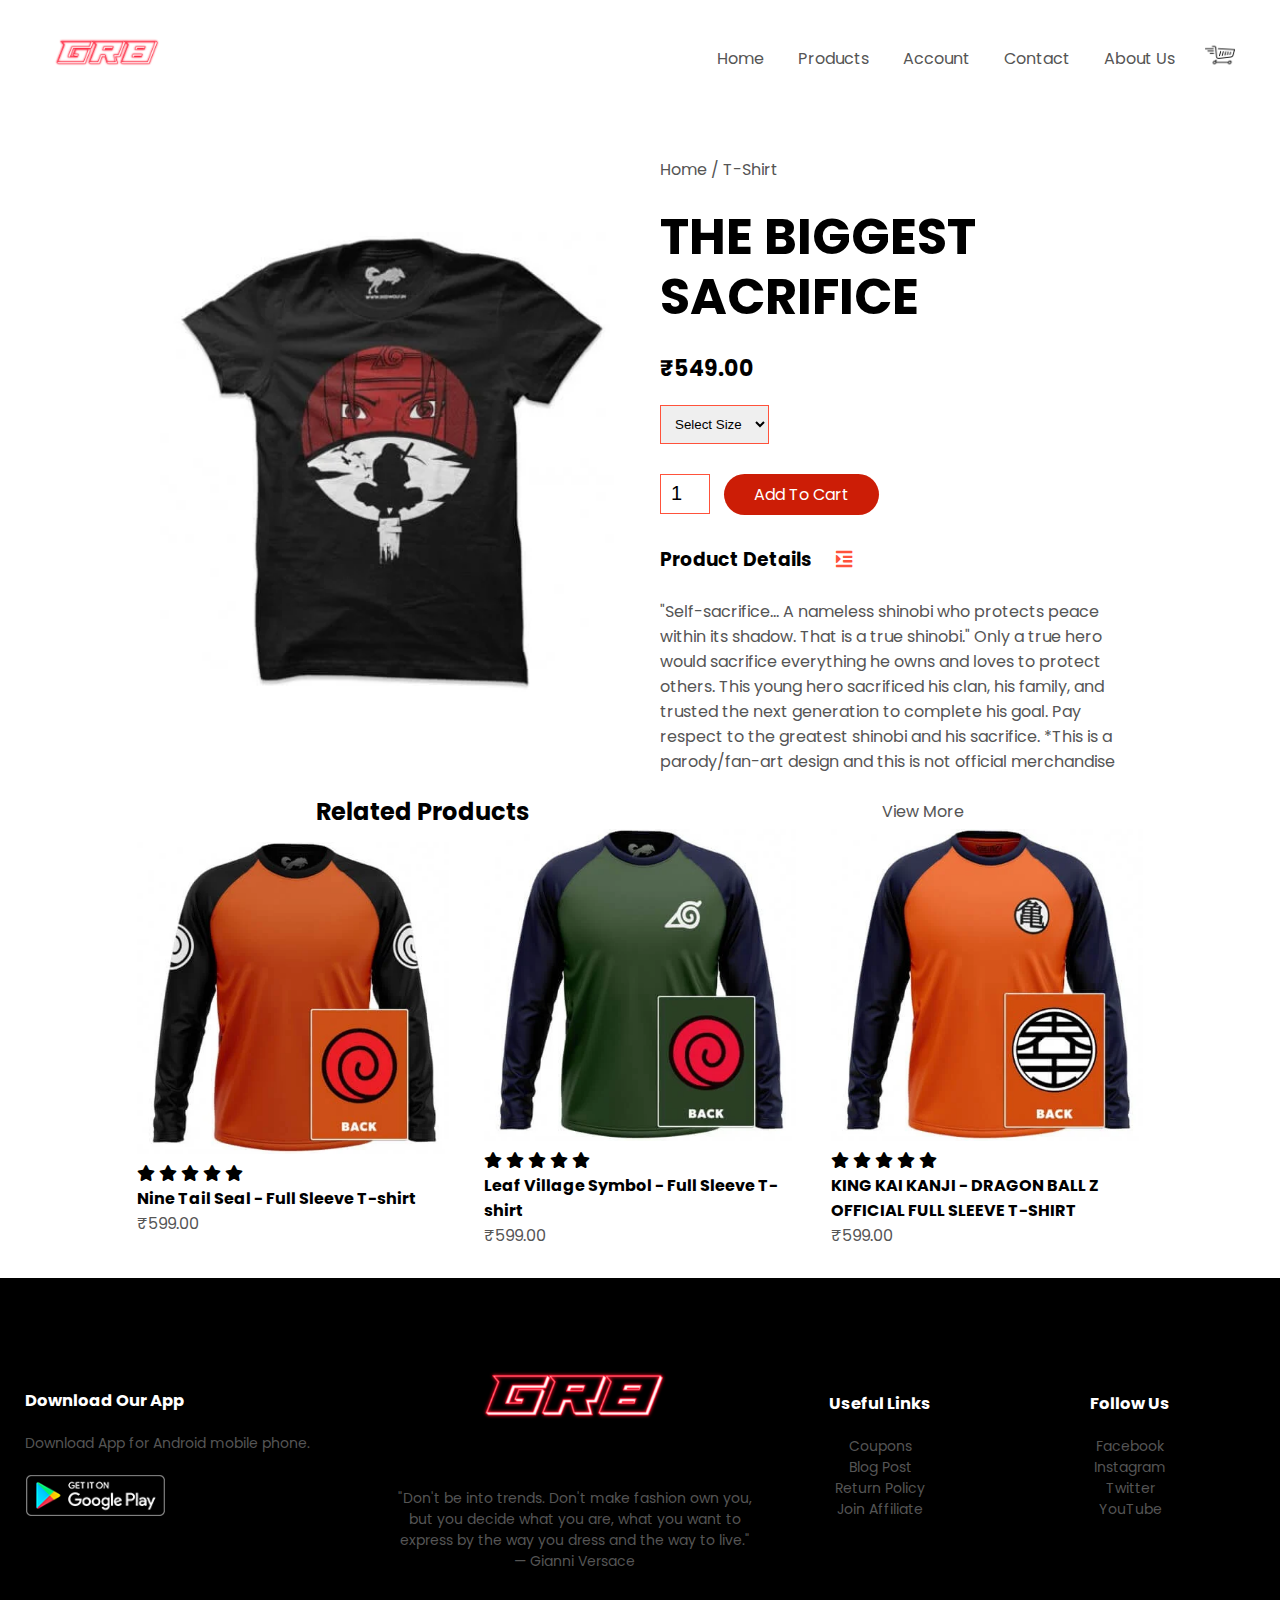
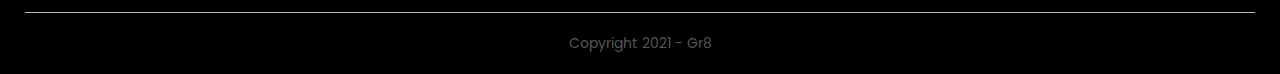
<file: l2.html>
<!DOCTYPE html>
<html lang="en">

<head>

    <meta charset="UTF-8">
    <meta name="viewport" content="width=device-width, initial-scale=1.0">
    <meta http-equiv="X-UA-Compatible" content="IE=edge">
    <meta name="viewport" content="width=device-width, initial-scale=1.0">
    <title>G Store | T-shirt</title>
    <link rel="stylesheet" href="style.css" <link rel="preconnect" href="https://fonts.googleapis.com">
    <link rel="preconnect" href="https://fonts.gstatic.com" crossorigin>
    <link href="https://fonts.googleapis.com/css2?family=Poppins:wght@300;400;500;600;700&display=swap" rel="stylesheet">
    <link href="https://cdnjs.cloudflare.com/ajax/libs/font-awesome/5.13.0/css/all.min.css" rel="stylesheet">
</head>

<body>



    <div class="container">
        <div class="navbar">
            <div class="logo">
                <a href="index.html">
                    <img src="logo_white.png" width="125px">
                </a>
            </div>
            <nav>
                <ul id="MenuItems">
                    <li><a href="index.html">Home</a></li>
                    <li><a href="product.html">Products</a></li>
                    <li><a href="account.html">Account</a></li>
                    <li><a href="contact.html">Contact</a></li>
                    <li><a href="about.html">About Us</a></li>
                </ul>
            </nav>

            <a href="cart.html">
                <img src="images/shopping-cart.png" width="30px" height="30px">
            </a>
            <img src="images/icons8-menu-24.png" class="menu-icon" onclick="menutoggle()">
        </div>


    </div>


    <!------------- feature ------------->
    <div class="small-container">

        <!------single product-->

        <div class="small-container single-product">
            <div class="row">
                <div class="col-2">
                    <img src="images/lat-2.webp" width="100%" id="productimg">



                </div>
                <div class="col-2">
                    <P>Home / T-Shirt</P>
                    <h1>THE BIGGEST SACRIFICE</h1>
                    <h4>₹549.00</h4>
                    <select>
                        <option>Select Size</option>
                        <option>XXL</option>
                        <option>XL</option>
                        <option>L</option>
                        <option>M</option>
                        <option>S</option>
                    </select>
                    <input type="number" value="1">
                    <a href="" class="btn">Add To Cart</a>

                    <h3>Product Details <i class="fas fa-indent"></i></h3>
                    <br>
                    <p>"Self-sacrifice... A nameless shinobi who protects peace within its shadow. That is a true shinobi." Only a true hero would sacrifice everything he owns and loves to protect others. This young hero sacrificed his clan, his family,
                        and trusted the next generation to complete his goal. Pay respect to the greatest shinobi and his sacrifice. *This is a parody/fan-art design and this is not official merchandise</p>
                </div>
            </div>
        </div>
        <div class="small-container">
            <div class="row row-2">
                <h2>Related Products</h2>
                <p>View More</p>
            </div>
        </div>
        <div class="row">




            <div class="col-3">
                <a href="product_details.html">
                    <img src="images/pro-5.webp">
                </a>
                <div class="rating">
                    <i class="fas fa-star"></i>
                    <i class="fas fa-star"></i>
                    <i class="fas fa-star"></i>
                    <i class="fas fa-star"></i>
                    <i class="fas fa-star"></i>

                </div>
                <h4>Nine Tail Seal - Full Sleeve T-shirt</h4>
                <p>₹599.00</p>
            </div>

            <div class="col-3">
                <img src="images/pro-6.webp">
                <div class="rating">
                    <i class="fas fa-star"></i>
                    <i class="fas fa-star"></i>
                    <i class="fas fa-star"></i>
                    <i class="fas fa-star"></i>
                    <i class="fas fa-star"></i>

                </div>
                <h4>Leaf Village Symbol - Full Sleeve T-shirt</h4>
                <p>₹599.00</p>
            </div>

            <div class="col-3">
                <img src="images/pro-7.webp">
                <div class="rating">
                    <i class="fas fa-star"></i>
                    <i class="fas fa-star"></i>
                    <i class="fas fa-star"></i>
                    <i class="fas fa-star"></i>
                    <i class="fas fa-star"></i>

                </div>
                <h4>KING KAI KANJI - DRAGON BALL Z OFFICIAL FULL SLEEVE T-SHIRT</h4>
                <p>₹599.00</p>
            </div>

        </div>

    </div>
    </div>

    <!-------------------footer---->

    <div class="footer">
        <div class="container">
            <div class="row">
                <div class="footer-col-1">
                    <h3>Download Our App</h3>
                    <p>Download App for Android mobile phone.</p>
                    <div class="app-logo">
                        <img src="images/google.png">
                    </div>
                </div>

                <div class="footer-col-2">
                    <img src="logo_white.png">
                    <p> "Don't be into trends. Don't make fashion own you, but you decide what you are, what you want to express by the way you dress and the way to live." — Gianni Versace</p>
                </div>
                <div class="footer-col-3">
                    <h3>Useful Links</h3>
                    <ul>
                        <li>Coupons</li>
                        <li>Blog Post</li>
                        <li>Return Policy</li>
                        <li>Join Affiliate</li>
                    </ul>
                </div>

                <div class="footer-col-4">
                    <h3>Follow Us</h3>
                    <ul>
                        <li>Facebook</li>
                        <li>Instagram</li>
                        <li>Twitter</li>
                        <li>YouTube</li>
                    </ul>
                </div>
            </div>
            <hr>
            <p class="Copyright">Copyright 2021 - Gr8</p>
        </div>
    </div>
    <script>
        var MenuItems = document.getElementById("MenuItems");
        MenuItems.style.maxHeight = "0px";

        function menutoggle() {
            if (MenuItems.style.maxHeight == "0px") {
                MenuItems.style.maxHeight = "200px";
            } else {
                MenuItems.style.maxHeight = "0px";
            }
        }
    </script>


    <script>
        var productimg = document.getElementById("productimg")
        var smallimg = document.getElementsByClassName("smallimg")

        smallimg[0].onclick = function() {
            productimg.src = smallimg[0].src;
        }

        smallimg[1].onclick = function() {
            productimg.src = smallimg[1].src;
        }

        smallimg[2].onclick = function() {
            productimg.src = smallimg[2].src;
        }
    </script>
</body>

</html>
</file>
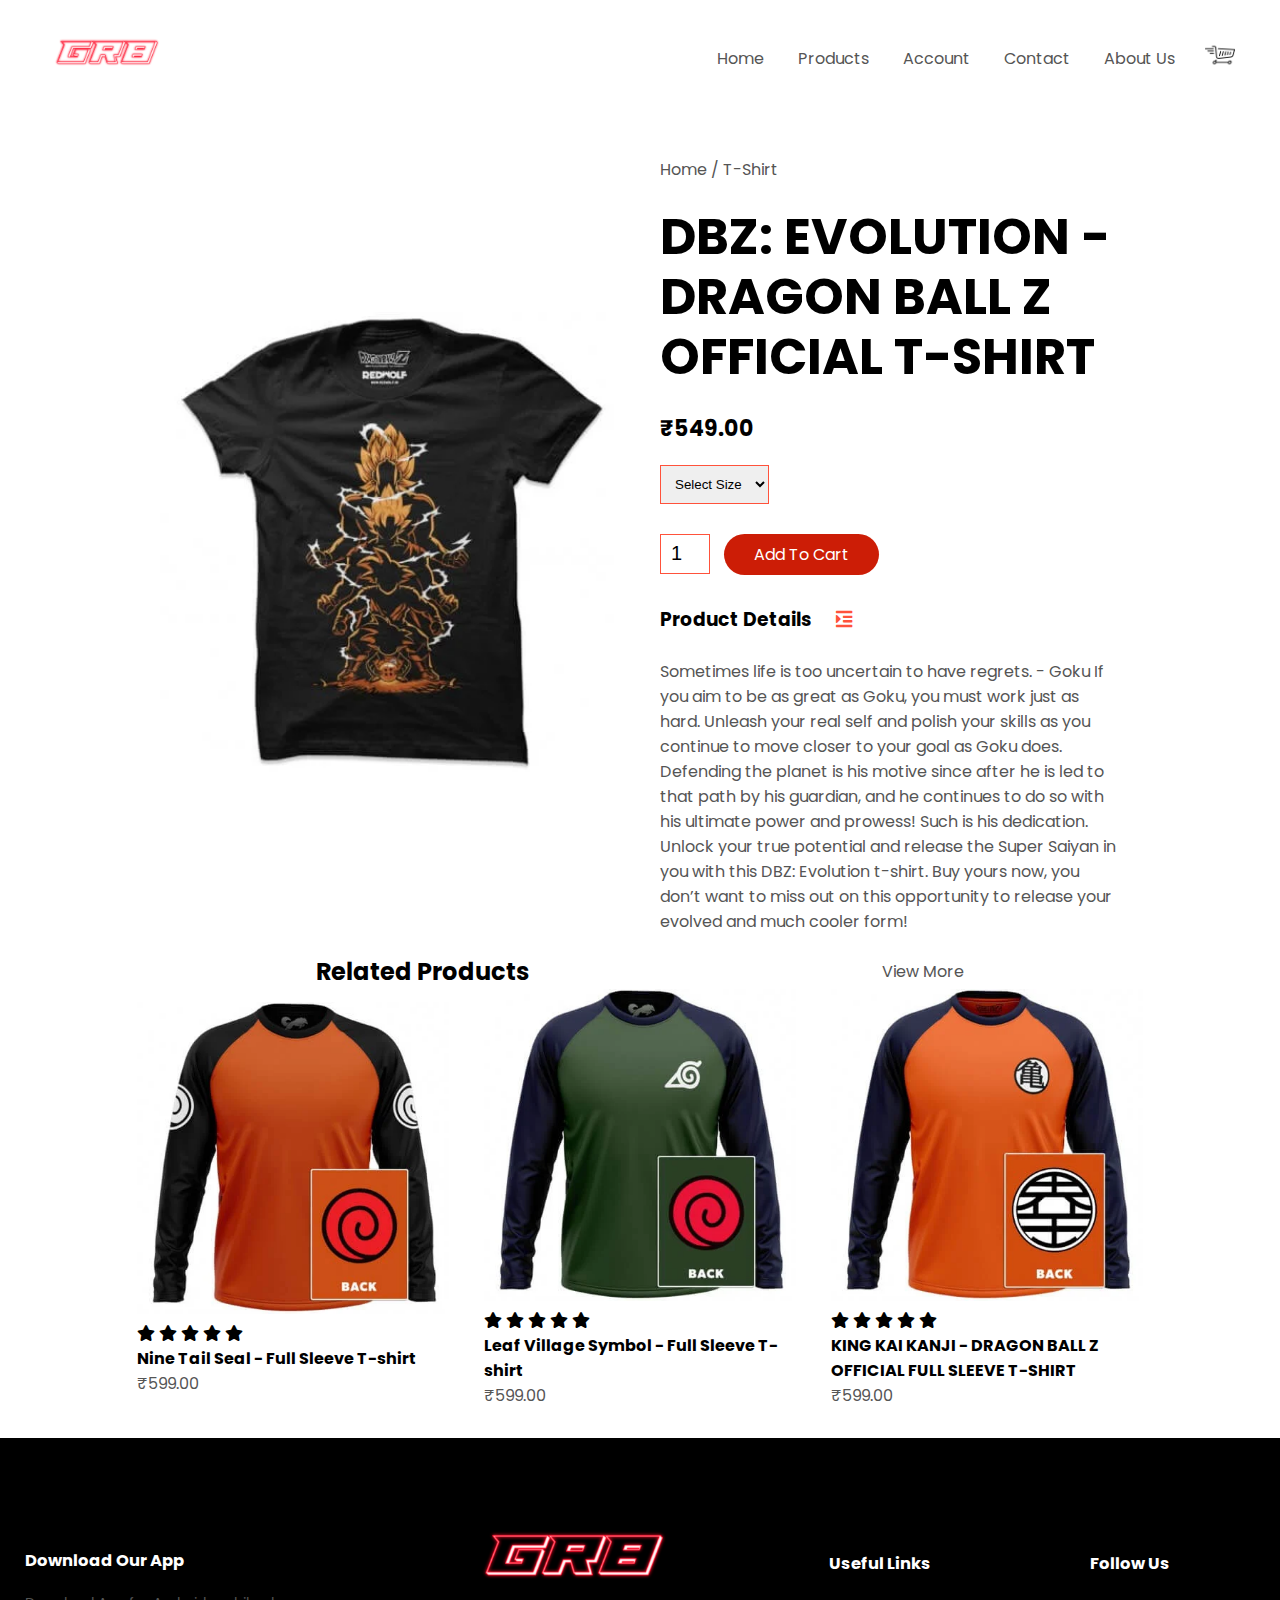
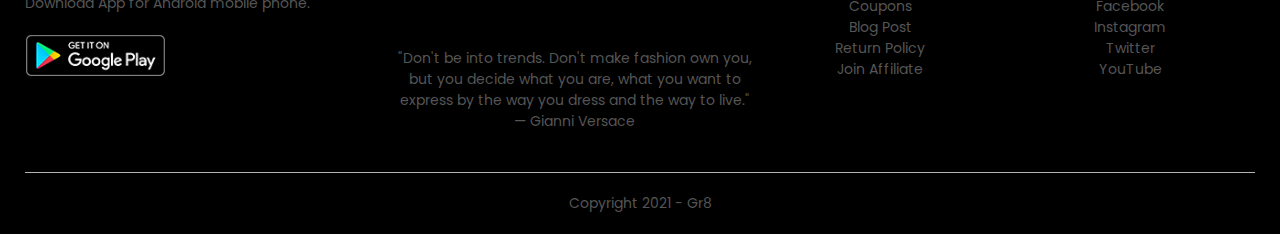
<file: l3.html>
<!DOCTYPE html>
<html lang="en">

<head>

    <meta charset="UTF-8">
    <meta name="viewport" content="width=device-width, initial-scale=1.0">
    <meta http-equiv="X-UA-Compatible" content="IE=edge">
    <meta name="viewport" content="width=device-width, initial-scale=1.0">
    <title>G Store | T-shirt</title>
    <link rel="stylesheet" href="style.css" <link rel="preconnect" href="https://fonts.googleapis.com">
    <link rel="preconnect" href="https://fonts.gstatic.com" crossorigin>
    <link href="https://fonts.googleapis.com/css2?family=Poppins:wght@300;400;500;600;700&display=swap" rel="stylesheet">
    <link href="https://cdnjs.cloudflare.com/ajax/libs/font-awesome/5.13.0/css/all.min.css" rel="stylesheet">
</head>

<body>



    <div class="container">
        <div class="navbar">
            <div class="logo">
                <a href="index.html">
                    <img src="logo_white.png" width="125px">
                </a>
            </div>
            <nav>
                <ul id="MenuItems">
                    <li><a href="index.html">Home</a></li>
                    <li><a href="product.html">Products</a></li>
                    <li><a href="account.html">Account</a></li>
                    <li><a href="contact.html">Contact</a></li>
                    <li><a href="about.html">About Us</a></li>
                </ul>
            </nav>
            <a href="cart.html">
                <img src="images/shopping-cart.png" width="30px" height="30px">
            </a>
            <img src="images/icons8-menu-24.png" class="menu-icon" onclick="menutoggle()">
        </div>


    </div>


    <!------------- feature ------------->
    <div class="small-container">

        <!------single product-->

        <div class="small-container single-product">
            <div class="row">
                <div class="col-2">
                    <img src="images/lat-3.webp" width="100%" id="productimg">



                </div>
                <div class="col-2">
                    <P>Home / T-Shirt</P>
                    <h1>DBZ: EVOLUTION - DRAGON BALL Z OFFICIAL T-SHIRT</h1>
                    <h4>₹549.00</h4>
                    <select>
                        <option>Select Size</option>
                        <option>XXL</option>
                        <option>XL</option>
                        <option>L</option>
                        <option>M</option>
                        <option>S</option>
                    </select>
                    <input type="number" value="1">
                    <a href="" class="btn">Add To Cart</a>

                    <h3>Product Details <i class="fas fa-indent"></i></h3>
                    <br>
                    <p>Sometimes life is too uncertain to have regrets. - Goku If you aim to be as great as Goku, you must work just as hard. Unleash your real self and polish your skills as you continue to move closer to your goal as Goku does. Defending
                        the planet is his motive since after he is led to that path by his guardian, and he continues to do so with his ultimate power and prowess! Such is his dedication. Unlock your true potential and release the Super Saiyan in you
                        with this DBZ: Evolution t-shirt. Buy yours now, you don’t want to miss out on this opportunity to release your evolved and much cooler form!

                    </p>
                </div>
            </div>
        </div>
        <div class="small-container">
            <div class="row row-2">
                <h2>Related Products</h2>
                <p>View More</p>
            </div>
        </div>
        <div class="row">




            <div class="col-3">
                <a href="product_details.html">
                    <img src="images/pro-5.webp">
                </a>
                <div class="rating">
                    <i class="fas fa-star"></i>
                    <i class="fas fa-star"></i>
                    <i class="fas fa-star"></i>
                    <i class="fas fa-star"></i>
                    <i class="fas fa-star"></i>

                </div>
                <h4>Nine Tail Seal - Full Sleeve T-shirt</h4>
                <p>₹599.00</p>
            </div>

            <div class="col-3">
                <img src="images/pro-6.webp">
                <div class="rating">
                    <i class="fas fa-star"></i>
                    <i class="fas fa-star"></i>
                    <i class="fas fa-star"></i>
                    <i class="fas fa-star"></i>
                    <i class="fas fa-star"></i>

                </div>
                <h4>Leaf Village Symbol - Full Sleeve T-shirt</h4>
                <p>₹599.00</p>
            </div>

            <div class="col-3">
                <img src="images/pro-7.webp">
                <div class="rating">
                    <i class="fas fa-star"></i>
                    <i class="fas fa-star"></i>
                    <i class="fas fa-star"></i>
                    <i class="fas fa-star"></i>
                    <i class="fas fa-star"></i>

                </div>
                <h4>KING KAI KANJI - DRAGON BALL Z OFFICIAL FULL SLEEVE T-SHIRT</h4>
                <p>₹599.00</p>
            </div>

        </div>

    </div>
    </div>

    <!-------------------footer---->

    <div class="footer">
        <div class="container">
            <div class="row">
                <div class="footer-col-1">
                    <h3>Download Our App</h3>
                    <p>Download App for Android mobile phone.</p>
                    <div class="app-logo">
                        <img src="images/google.png">
                    </div>
                </div>

                <div class="footer-col-2">
                    <img src="logo_white.png">
                    <p> "Don't be into trends. Don't make fashion own you, but you decide what you are, what you want to express by the way you dress and the way to live." — Gianni Versace</p>
                </div>
                <div class="footer-col-3">
                    <h3>Useful Links</h3>
                    <ul>
                        <li>Coupons</li>
                        <li>Blog Post</li>
                        <li>Return Policy</li>
                        <li>Join Affiliate</li>
                    </ul>
                </div>

                <div class="footer-col-4">
                    <h3>Follow Us</h3>
                    <ul>
                        <li>Facebook</li>
                        <li>Instagram</li>
                        <li>Twitter</li>
                        <li>YouTube</li>
                    </ul>
                </div>
            </div>
            <hr>
            <p class="Copyright">Copyright 2021 - Gr8</p>
        </div>
    </div>
    <script>
        var MenuItems = document.getElementById("MenuItems");
        MenuItems.style.maxHeight = "0px";

        function menutoggle() {
            if (MenuItems.style.maxHeight == "0px") {
                MenuItems.style.maxHeight = "200px";
            } else {
                MenuItems.style.maxHeight = "0px";
            }
        }
    </script>


    <script>
        var productimg = document.getElementById("productimg")
        var smallimg = document.getElementsByClassName("smallimg")

        smallimg[0].onclick = function() {
            productimg.src = smallimg[0].src;
        }

        smallimg[1].onclick = function() {
            productimg.src = smallimg[1].src;
        }

        smallimg[2].onclick = function() {
            productimg.src = smallimg[2].src;
        }
    </script>
</body>

</html>
</file>
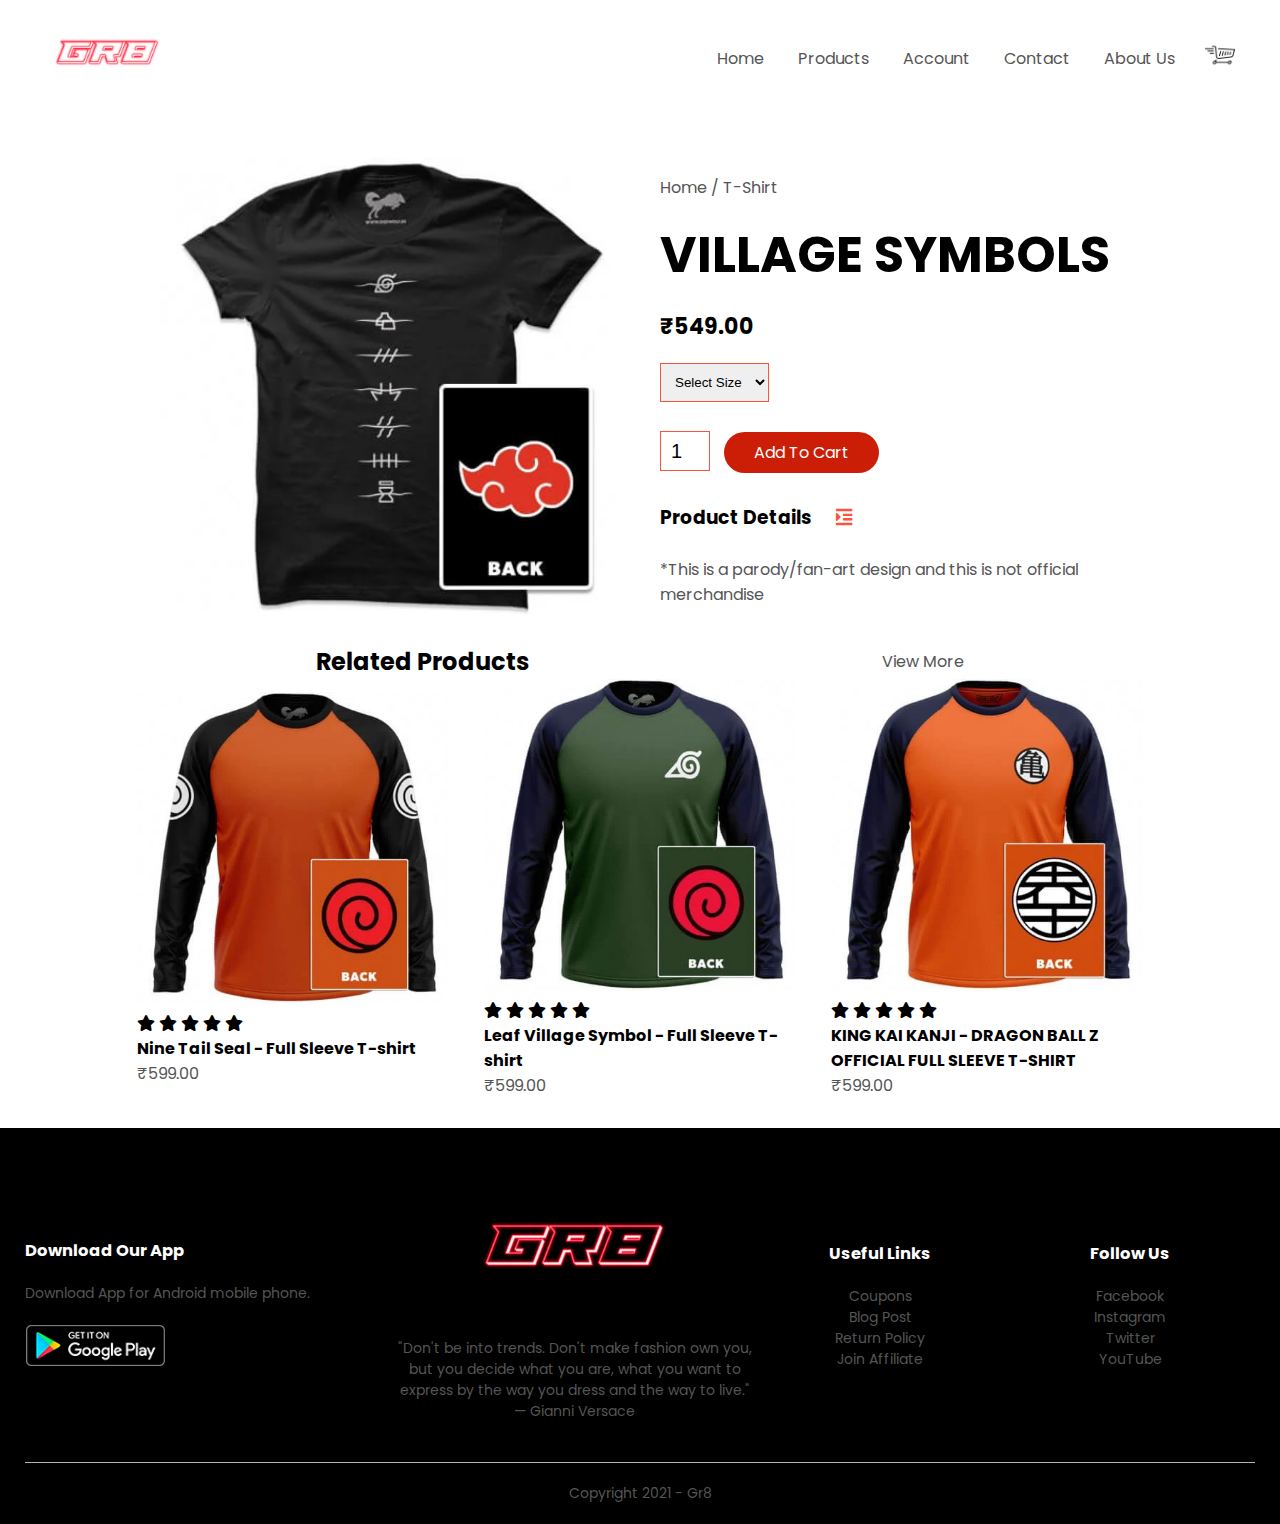
<file: l4.html>
<!DOCTYPE html>
<html lang="en">

<head>

    <meta charset="UTF-8">
    <meta name="viewport" content="width=device-width, initial-scale=1.0">
    <meta http-equiv="X-UA-Compatible" content="IE=edge">
    <meta name="viewport" content="width=device-width, initial-scale=1.0">
    <title>G Store | T-shirt</title>
    <link rel="stylesheet" href="style.css" <link rel="preconnect" href="https://fonts.googleapis.com">
    <link rel="preconnect" href="https://fonts.gstatic.com" crossorigin>
    <link href="https://fonts.googleapis.com/css2?family=Poppins:wght@300;400;500;600;700&display=swap" rel="stylesheet">
    <link href="https://cdnjs.cloudflare.com/ajax/libs/font-awesome/5.13.0/css/all.min.css" rel="stylesheet">
</head>

<body>



    <div class="container">
        <div class="navbar">
            <div class="logo">
                <a href="index.html">
                    <img src="logo_white.png" width="125px">
                </a>
            </div>
            <nav>
                <ul id="MenuItems">
                    <li><a href="index.html">Home</a></li>
                    <li><a href="product.html">Products</a></li>
                    <li><a href="account.html">Account</a></li>
                    <li><a href="contact.html">Contact</a></li>
                    <li><a href="about.html">About Us</a></li>
                </ul>
            </nav>

            <a href="cart.html">
                <img src="images/shopping-cart.png" width="30px" height="30px">
            </a>
            <img src="images/icons8-menu-24.png" class="menu-icon" onclick="menutoggle()">
        </div>


    </div>


    <!------------- feature ------------->
    <div class="small-container">

        <!------single product-->

        <div class="small-container single-product">
            <div class="row">
                <div class="col-2">
                    <img src="images/lat-4.webp" width="100%" id="productimg">



                </div>
                <div class="col-2">
                    <P>Home / T-Shirt</P>
                    <h1>VILLAGE SYMBOLS</h1>
                    <h4>₹549.00</h4>
                    <select>
                        <option>Select Size</option>
                        <option>XXL</option>
                        <option>XL</option>
                        <option>L</option>
                        <option>M</option>
                        <option>S</option>
                    </select>
                    <input type="number" value="1">
                    <a href="" class="btn">Add To Cart</a>

                    <h3>Product Details <i class="fas fa-indent"></i></h3>
                    <br>
                    <p>*This is a parody/fan-art design and this is not official merchandise</p>
                </div>
            </div>
        </div>
        <div class="small-container">
            <div class="row row-2">
                <h2>Related Products</h2>
                <p>View More</p>
            </div>
        </div>
        <div class="row">




            <div class="col-3">
                <a href="product_details.html">
                    <img src="images/pro-5.webp">
                </a>
                <div class="rating">
                    <i class="fas fa-star"></i>
                    <i class="fas fa-star"></i>
                    <i class="fas fa-star"></i>
                    <i class="fas fa-star"></i>
                    <i class="fas fa-star"></i>

                </div>
                <h4>Nine Tail Seal - Full Sleeve T-shirt</h4>
                <p>₹599.00</p>
            </div>

            <div class="col-3">
                <img src="images/pro-6.webp">
                <div class="rating">
                    <i class="fas fa-star"></i>
                    <i class="fas fa-star"></i>
                    <i class="fas fa-star"></i>
                    <i class="fas fa-star"></i>
                    <i class="fas fa-star"></i>

                </div>
                <h4>Leaf Village Symbol - Full Sleeve T-shirt</h4>
                <p>₹599.00</p>
            </div>

            <div class="col-3">
                <img src="images/pro-7.webp">
                <div class="rating">
                    <i class="fas fa-star"></i>
                    <i class="fas fa-star"></i>
                    <i class="fas fa-star"></i>
                    <i class="fas fa-star"></i>
                    <i class="fas fa-star"></i>

                </div>
                <h4>KING KAI KANJI - DRAGON BALL Z OFFICIAL FULL SLEEVE T-SHIRT</h4>
                <p>₹599.00</p>
            </div>

        </div>

    </div>
    </div>

    <!-------------------footer---->

    <div class="footer">
        <div class="container">
            <div class="row">
                <div class="footer-col-1">
                    <h3>Download Our App</h3>
                    <p>Download App for Android mobile phone.</p>
                    <div class="app-logo">
                        <img src="images/google.png">
                    </div>
                </div>

                <div class="footer-col-2">
                    <img src="logo_white.png">
                    <p> "Don't be into trends. Don't make fashion own you, but you decide what you are, what you want to express by the way you dress and the way to live." — Gianni Versace</p>
                </div>
                <div class="footer-col-3">
                    <h3>Useful Links</h3>
                    <ul>
                        <li>Coupons</li>
                        <li>Blog Post</li>
                        <li>Return Policy</li>
                        <li>Join Affiliate</li>
                    </ul>
                </div>

                <div class="footer-col-4">
                    <h3>Follow Us</h3>
                    <ul>
                        <li>Facebook</li>
                        <li>Instagram</li>
                        <li>Twitter</li>
                        <li>YouTube</li>
                    </ul>
                </div>
            </div>
            <hr>
            <p class="Copyright">Copyright 2021 - Gr8</p>
        </div>
    </div>
    <script>
        var MenuItems = document.getElementById("MenuItems");
        MenuItems.style.maxHeight = "0px";

        function menutoggle() {
            if (MenuItems.style.maxHeight == "0px") {
                MenuItems.style.maxHeight = "200px";
            } else {
                MenuItems.style.maxHeight = "0px";
            }
        }
    </script>


    <script>
        var productimg = document.getElementById("productimg")
        var smallimg = document.getElementsByClassName("smallimg")

        smallimg[0].onclick = function() {
            productimg.src = smallimg[0].src;
        }

        smallimg[1].onclick = function() {
            productimg.src = smallimg[1].src;
        }

        smallimg[2].onclick = function() {
            productimg.src = smallimg[2].src;
        }
    </script>
</body>

</html>
</file>
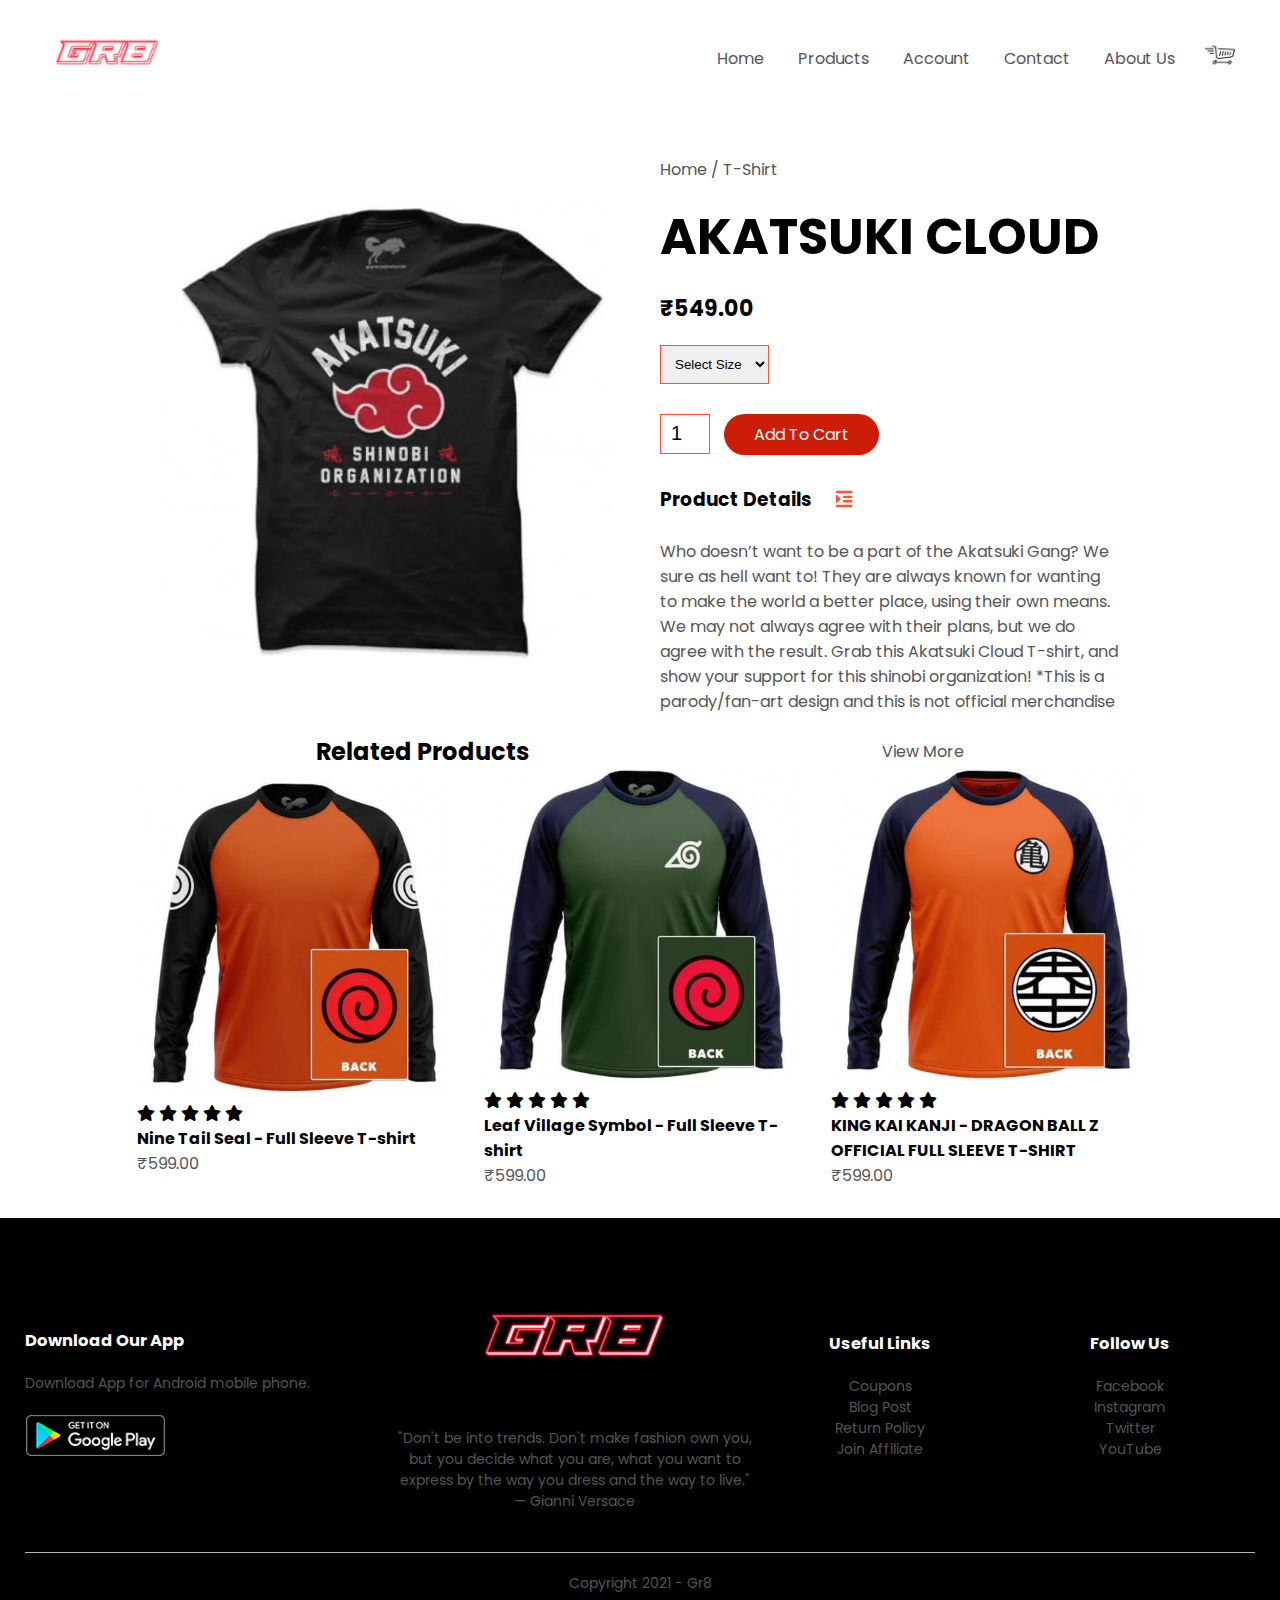
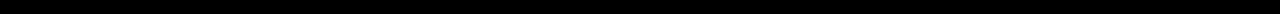
<file: l5.html>
<!DOCTYPE html>
<html lang="en">

<head>

    <meta charset="UTF-8">
    <meta name="viewport" content="width=device-width, initial-scale=1.0">
    <meta http-equiv="X-UA-Compatible" content="IE=edge">
    <meta name="viewport" content="width=device-width, initial-scale=1.0">
    <title>G Store | T-shirt</title>
    <link rel="stylesheet" href="style.css" <link rel="preconnect" href="https://fonts.googleapis.com">
    <link rel="preconnect" href="https://fonts.gstatic.com" crossorigin>
    <link href="https://fonts.googleapis.com/css2?family=Poppins:wght@300;400;500;600;700&display=swap" rel="stylesheet">
    <link href="https://cdnjs.cloudflare.com/ajax/libs/font-awesome/5.13.0/css/all.min.css" rel="stylesheet">
</head>

<body>



    <div class="container">
        <div class="navbar">
            <div class="logo">
                <a href="index.html">
                    <img src="logo_white.png" width="125px">
                </a>
            </div>
            <nav>
                <ul id="MenuItems">
                    <li><a href="index.html">Home</a></li>
                    <li><a href="product.html">Products</a></li>
                    <li><a href="account.html">Account</a></li>
                    <li><a href="contact.html">Contact</a></li>
                    <li><a href="about.html">About Us</a></li>
                </ul>
            </nav>
            <a href="cart.html">
                <img src="images/shopping-cart.png" width="30px" height="30px">
            </a>
            <img src="images/icons8-menu-24.png" class="menu-icon" onclick="menutoggle()">
        </div>


    </div>


    <!------------- feature ------------->
    <div class="small-container">

        <!------single product-->

        <div class="small-container single-product">
            <div class="row">
                <div class="col-2">
                    <img src="images/lat-5.webp" width="100%" id="productimg">



                </div>
                <div class="col-2">
                    <P>Home / T-Shirt</P>
                    <h1>AKATSUKI CLOUD</h1>
                    <h4>₹549.00</h4>
                    <select>
                        <option>Select Size</option>
                        <option>XXL</option>
                        <option>XL</option>
                        <option>L</option>
                        <option>M</option>
                        <option>S</option>
                    </select>
                    <input type="number" value="1">
                    <a href="" class="btn">Add To Cart</a>

                    <h3>Product Details <i class="fas fa-indent"></i></h3>
                    <br>
                    <p>Who doesn’t want to be a part of the Akatsuki Gang? We sure as hell want to! They are always known for wanting to make the world a better place, using their own means. We may not always agree with their plans, but we do agree with
                        the result. Grab this Akatsuki Cloud T-shirt, and show your support for this shinobi organization! *This is a parody/fan-art design and this is not official merchandise</p>
                </div>
            </div>
        </div>
        <div class="small-container">
            <div class="row row-2">
                <h2>Related Products</h2>
                <p>View More</p>
            </div>
        </div>
        <div class="row">




            <div class="col-3">
                <a href="product_details.html">
                    <img src="images/pro-5.webp">
                </a>
                <div class="rating">
                    <i class="fas fa-star"></i>
                    <i class="fas fa-star"></i>
                    <i class="fas fa-star"></i>
                    <i class="fas fa-star"></i>
                    <i class="fas fa-star"></i>

                </div>
                <h4>Nine Tail Seal - Full Sleeve T-shirt</h4>
                <p>₹599.00</p>
            </div>

            <div class="col-3">
                <img src="images/pro-6.webp">
                <div class="rating">
                    <i class="fas fa-star"></i>
                    <i class="fas fa-star"></i>
                    <i class="fas fa-star"></i>
                    <i class="fas fa-star"></i>
                    <i class="fas fa-star"></i>

                </div>
                <h4>Leaf Village Symbol - Full Sleeve T-shirt</h4>
                <p>₹599.00</p>
            </div>

            <div class="col-3">
                <img src="images/pro-7.webp">
                <div class="rating">
                    <i class="fas fa-star"></i>
                    <i class="fas fa-star"></i>
                    <i class="fas fa-star"></i>
                    <i class="fas fa-star"></i>
                    <i class="fas fa-star"></i>

                </div>
                <h4>KING KAI KANJI - DRAGON BALL Z OFFICIAL FULL SLEEVE T-SHIRT</h4>
                <p>₹599.00</p>
            </div>

        </div>

    </div>
    </div>

    <!-------------------footer---->

    <div class="footer">
        <div class="container">
            <div class="row">
                <div class="footer-col-1">
                    <h3>Download Our App</h3>
                    <p>Download App for Android mobile phone.</p>
                    <div class="app-logo">
                        <img src="images/google.png">
                    </div>
                </div>

                <div class="footer-col-2">
                    <img src="logo_white.png">
                    <p> "Don't be into trends. Don't make fashion own you, but you decide what you are, what you want to express by the way you dress and the way to live." — Gianni Versace</p>
                </div>
                <div class="footer-col-3">
                    <h3>Useful Links</h3>
                    <ul>
                        <li>Coupons</li>
                        <li>Blog Post</li>
                        <li>Return Policy</li>
                        <li>Join Affiliate</li>
                    </ul>
                </div>

                <div class="footer-col-4">
                    <h3>Follow Us</h3>
                    <ul>
                        <li>Facebook</li>
                        <li>Instagram</li>
                        <li>Twitter</li>
                        <li>YouTube</li>
                    </ul>
                </div>
            </div>
            <hr>
            <p class="Copyright">Copyright 2021 - Gr8</p>
        </div>
    </div>
    <script>
        var MenuItems = document.getElementById("MenuItems");
        MenuItems.style.maxHeight = "0px";

        function menutoggle() {
            if (MenuItems.style.maxHeight == "0px") {
                MenuItems.style.maxHeight = "200px";
            } else {
                MenuItems.style.maxHeight = "0px";
            }
        }
    </script>


    <script>
        var productimg = document.getElementById("productimg")
        var smallimg = document.getElementsByClassName("smallimg")

        smallimg[0].onclick = function() {
            productimg.src = smallimg[0].src;
        }

        smallimg[1].onclick = function() {
            productimg.src = smallimg[1].src;
        }

        smallimg[2].onclick = function() {
            productimg.src = smallimg[2].src;
        }
    </script>
</body>

</html>
</file>
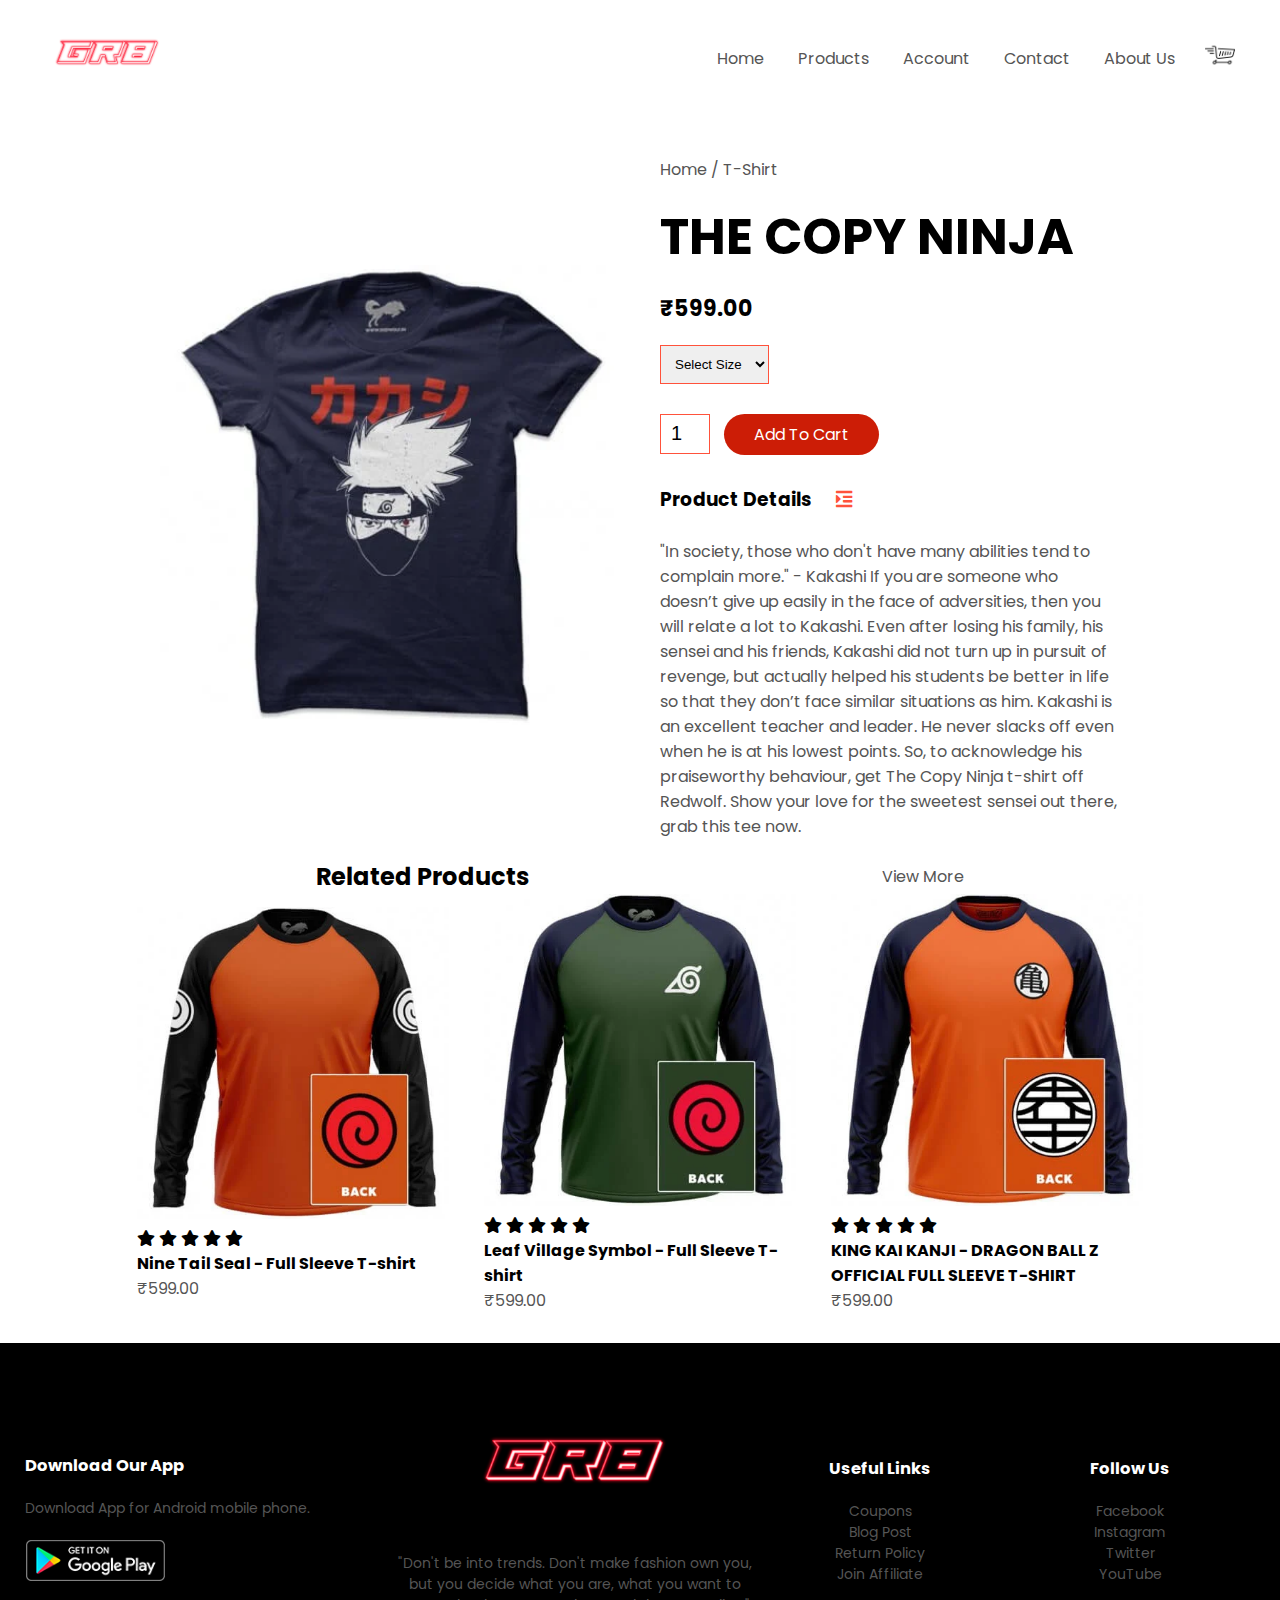
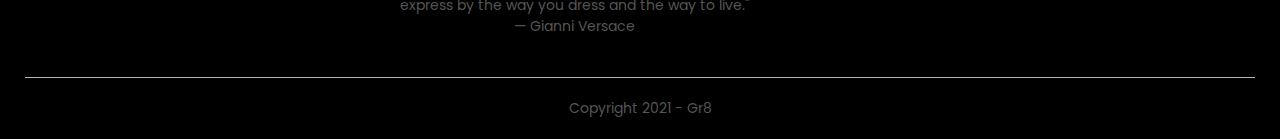
<file: l6.html>
<!DOCTYPE html>
<html lang="en">

<head>

    <meta charset="UTF-8">
    <meta name="viewport" content="width=device-width, initial-scale=1.0">
    <meta http-equiv="X-UA-Compatible" content="IE=edge">
    <meta name="viewport" content="width=device-width, initial-scale=1.0">
    <title>G Store | T-shirt</title>
    <link rel="stylesheet" href="style.css" <link rel="preconnect" href="https://fonts.googleapis.com">
    <link rel="preconnect" href="https://fonts.gstatic.com" crossorigin>
    <link href="https://fonts.googleapis.com/css2?family=Poppins:wght@300;400;500;600;700&display=swap" rel="stylesheet">
    <link href="https://cdnjs.cloudflare.com/ajax/libs/font-awesome/5.13.0/css/all.min.css" rel="stylesheet">
</head>

<body>



    <div class="container">
        <div class="navbar">
            <div class="logo">
                <a href="index.html">
                    <img src="logo_white.png" width="125px">
                </a>
            </div>
            <nav>
                <ul id="MenuItems">
                    <li><a href="index.html">Home</a></li>
                    <li><a href="product.html">Products</a></li>
                    <li><a href="account.html">Account</a></li>
                    <li><a href="contact.html">Contact</a></li>
                    <li><a href="about.html">About Us</a></li>
                </ul>
            </nav>

            <a href="cart.html">
                <img src="images/shopping-cart.png" width="30px" height="30px">
            </a>
            <img src="images/icons8-menu-24.png" class="menu-icon" onclick="menutoggle()">
        </div>


    </div>


    <!------------- feature ------------->
    <div class="small-container">

        <!------single product-->

        <div class="small-container single-product">
            <div class="row">
                <div class="col-2">
                    <img src="images/lat-6.webp" width="100%" id="productimg">




                </div>
                <div class="col-2">
                    <P>Home / T-Shirt</P>
                    <h1>THE COPY NINJA</h1>
                    <h4>₹599.00</h4>
                    <select>
                        <option>Select Size</option>
                        <option>XXL</option>
                        <option>XL</option>
                        <option>L</option>
                        <option>M</option>
                        <option>S</option>
                    </select>
                    <input type="number" value="1">
                    <a href="" class="btn">Add To Cart</a>

                    <h3>Product Details <i class="fas fa-indent"></i></h3>
                    <br>
                    <p>"In society, those who don't have many abilities tend to complain more." - Kakashi If you are someone who doesn’t give up easily in the face of adversities, then you will relate a lot to Kakashi. Even after losing his family, his sensei
                        and his friends, Kakashi did not turn up in pursuit of revenge, but actually helped his students be better in life so that they don’t face similar situations as him. Kakashi is an excellent teacher and leader. He never slacks off
                        even when he is at his lowest points. So, to acknowledge his praiseworthy behaviour, get The Copy Ninja t-shirt off Redwolf. Show your love for the sweetest sensei out there, grab this tee now.</p>
                </div>
            </div>
        </div>
        <div class="small-container">
            <div class="row row-2">
                <h2>Related Products</h2>
                <p>View More</p>
            </div>
        </div>
        <div class="row">




            <div class="col-3">
                <a href="product_details.html">
                    <img src="images/pro-5.webp">
                </a>
                <div class="rating">
                    <i class="fas fa-star"></i>
                    <i class="fas fa-star"></i>
                    <i class="fas fa-star"></i>
                    <i class="fas fa-star"></i>
                    <i class="fas fa-star"></i>

                </div>
                <h4>Nine Tail Seal - Full Sleeve T-shirt</h4>
                <p>₹599.00</p>
            </div>

            <div class="col-3">
                <img src="images/pro-6.webp">
                <div class="rating">
                    <i class="fas fa-star"></i>
                    <i class="fas fa-star"></i>
                    <i class="fas fa-star"></i>
                    <i class="fas fa-star"></i>
                    <i class="fas fa-star"></i>

                </div>
                <h4>Leaf Village Symbol - Full Sleeve T-shirt</h4>
                <p>₹599.00</p>
            </div>

            <div class="col-3">
                <img src="images/pro-7.webp">
                <div class="rating">
                    <i class="fas fa-star"></i>
                    <i class="fas fa-star"></i>
                    <i class="fas fa-star"></i>
                    <i class="fas fa-star"></i>
                    <i class="fas fa-star"></i>

                </div>
                <h4>KING KAI KANJI - DRAGON BALL Z OFFICIAL FULL SLEEVE T-SHIRT</h4>
                <p>₹599.00</p>
            </div>

        </div>

    </div>
    </div>

    <!-------------------footer---->

    <div class="footer">
        <div class="container">
            <div class="row">
                <div class="footer-col-1">
                    <h3>Download Our App</h3>
                    <p>Download App for Android mobile phone.</p>
                    <div class="app-logo">
                        <img src="images/google.png">
                    </div>
                </div>

                <div class="footer-col-2">
                    <img src="logo_white.png">
                    <p> "Don't be into trends. Don't make fashion own you, but you decide what you are, what you want to express by the way you dress and the way to live." — Gianni Versace</p>
                </div>
                <div class="footer-col-3">
                    <h3>Useful Links</h3>
                    <ul>
                        <li>Coupons</li>
                        <li>Blog Post</li>
                        <li>Return Policy</li>
                        <li>Join Affiliate</li>
                    </ul>
                </div>

                <div class="footer-col-4">
                    <h3>Follow Us</h3>
                    <ul>
                        <li>Facebook</li>
                        <li>Instagram</li>
                        <li>Twitter</li>
                        <li>YouTube</li>
                    </ul>
                </div>
            </div>
            <hr>
            <p class="Copyright">Copyright 2021 - Gr8</p>
        </div>
    </div>
    <script>
        var MenuItems = document.getElementById("MenuItems");
        MenuItems.style.maxHeight = "0px";

        function menutoggle() {
            if (MenuItems.style.maxHeight == "0px") {
                MenuItems.style.maxHeight = "200px";
            } else {
                MenuItems.style.maxHeight = "0px";
            }
        }
    </script>


    <script>
        var productimg = document.getElementById("productimg")
        var smallimg = document.getElementsByClassName("smallimg")

        smallimg[0].onclick = function() {
            productimg.src = smallimg[0].src;
        }

        smallimg[1].onclick = function() {
            productimg.src = smallimg[1].src;
        }

        smallimg[2].onclick = function() {
            productimg.src = smallimg[2].src;
        }
    </script>
</body>

</html>
</file>
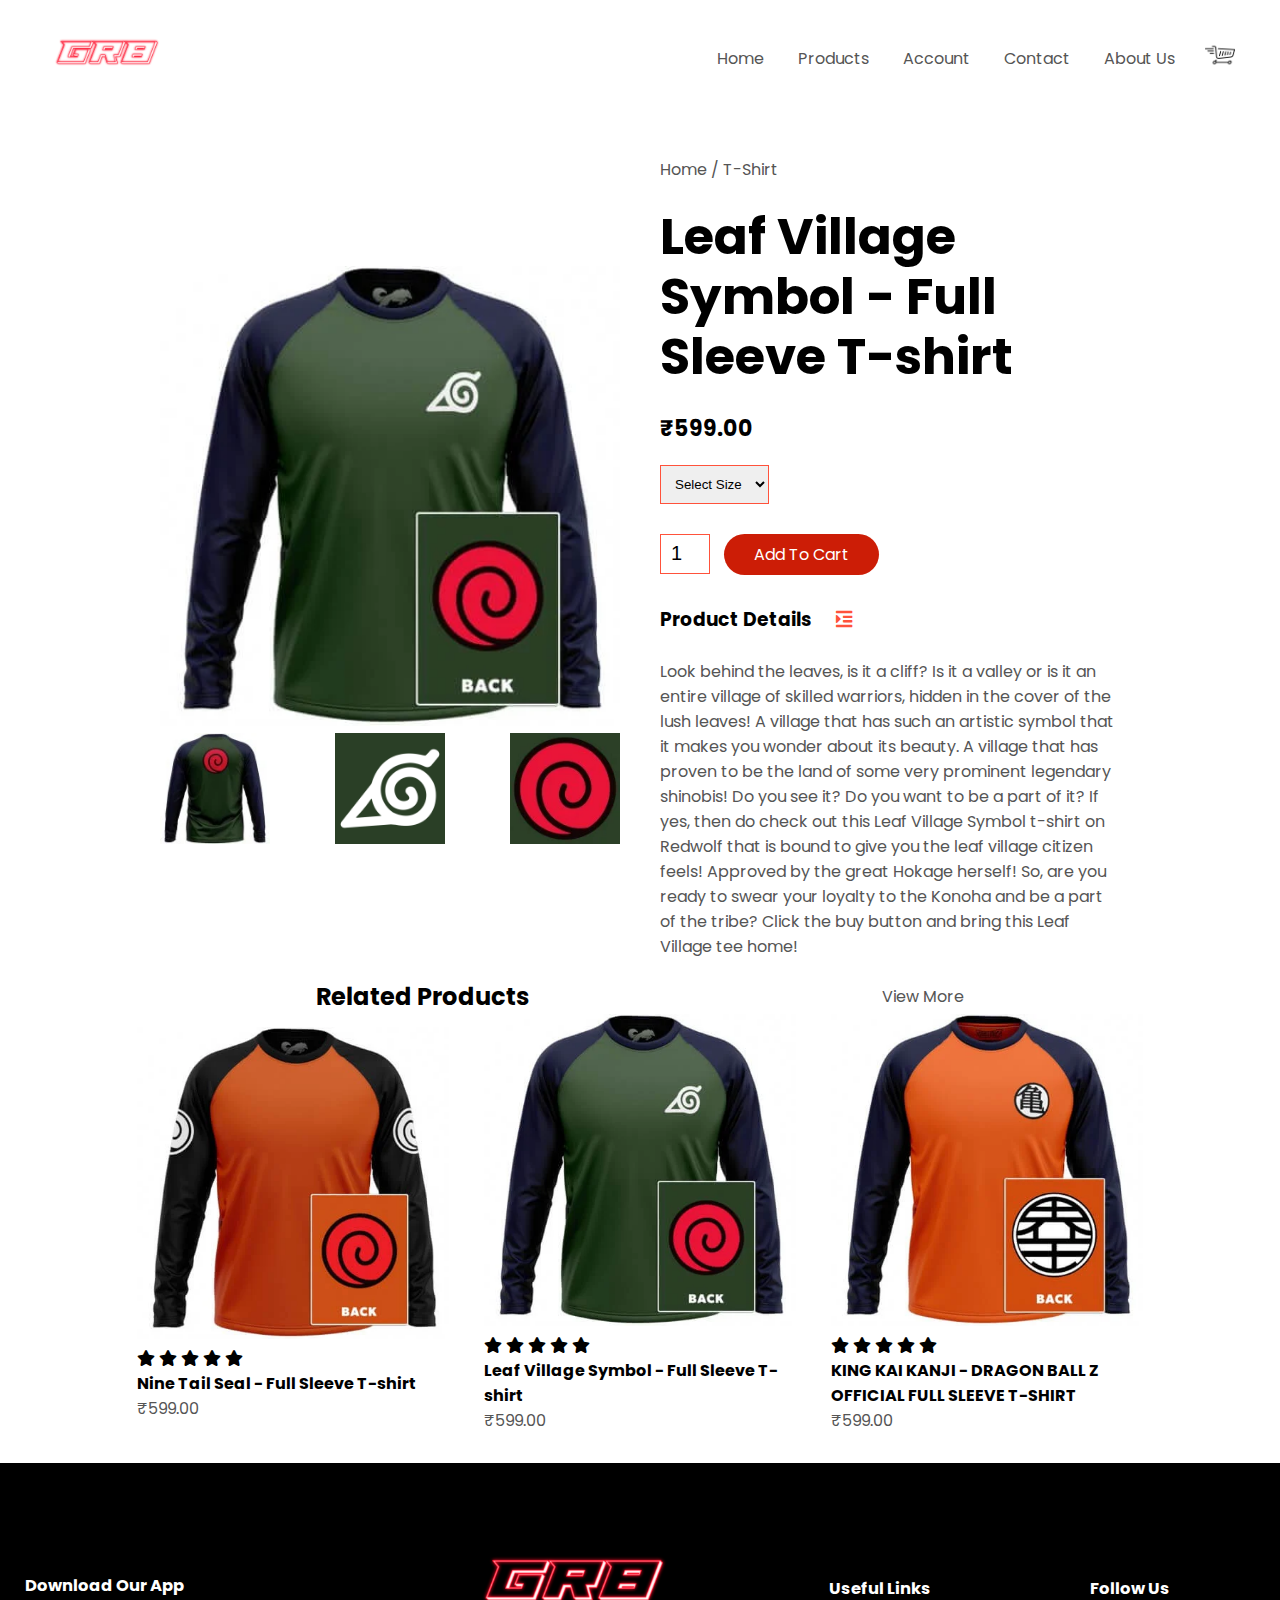
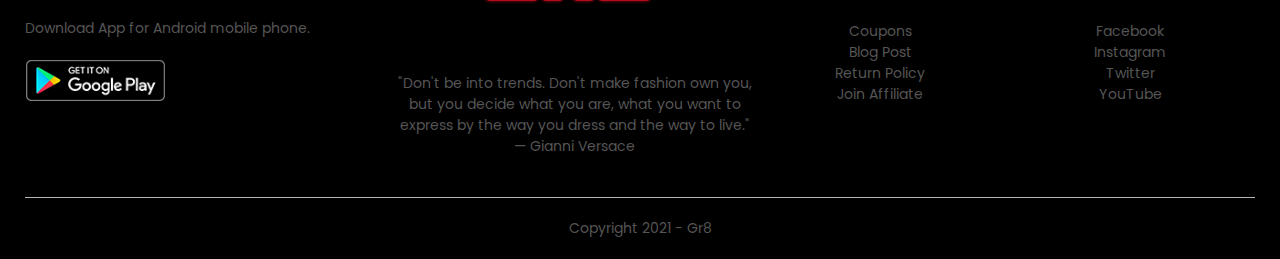
<file: pd2.html>
<!DOCTYPE html>
<html lang="en">

<head>

    <meta charset="UTF-8">
    <meta name="viewport" content="width=device-width, initial-scale=1.0">
    <meta http-equiv="X-UA-Compatible" content="IE=edge">
    <meta name="viewport" content="width=device-width, initial-scale=1.0">
    <title>G Store | T-shirt</title>
    <link rel="stylesheet" href="style.css" <link rel="preconnect" href="https://fonts.googleapis.com">
    <link rel="preconnect" href="https://fonts.gstatic.com" crossorigin>
    <link href="https://fonts.googleapis.com/css2?family=Poppins:wght@300;400;500;600;700&display=swap" rel="stylesheet">
    <link href="https://cdnjs.cloudflare.com/ajax/libs/font-awesome/5.13.0/css/all.min.css" rel="stylesheet">
</head>

<body>



    <div class="container">
        <div class="navbar">
            <div class="logo">
                <a href="index.html">
                    <img src="logo_white.png" width="125px">
                </a>
            </div>
            <nav>
                <ul id="MenuItems">
                    <li><a href="index.html">Home</a></li>
                    <li><a href="product.html">Products</a></li>
                    <li><a href="account.html">Account</a></li>
                    <li><a href="contact.html">Contact</a></li>
                    <li><a href="about.html">About Us</a></li>
                </ul>
            </nav>

            <a href="cart.html">
                <img src="images/shopping-cart.png" width="30px" height="30px">
            </a>
            <img src="images/icons8-menu-24.png" class="menu-icon" onclick="menutoggle()">
        </div>


    </div>


    <!------------- feature ------------->
    <div class="small-container">

        <!------single product-->

        <div class="small-container single-product">
            <div class="row">
                <div class="col-2">
                    <img src="images/pro-6.webp" width="100%" id="productimg">

                    <div class="small-image-row">

                        <div class="small-img-col">
                            <img src="images/pro-6-2.webp" class="smallimg">
                        </div>
                        <div class="small-img-col">
                            <img src="images/pro-6-3.webp" class="smallimg">
                        </div>
                        <div class="small-img-col">
                            <img src="images/pro-6-4.webp" class="smallimg">
                        </div>
                    </div>


                </div>
                <div class="col-2">
                    <P>Home / T-Shirt</P>
                    <h1>Leaf Village Symbol - Full Sleeve T-shirt</h1>
                    <h4>₹599.00</h4>
                    <select>
                        <option>Select Size</option>
                        <option>XXL</option>
                        <option>XL</option>
                        <option>L</option>
                        <option>M</option>
                        <option>S</option>
                    </select>
                    <input type="number" value="1">
                    <a href="" class="btn">Add To Cart</a>

                    <h3>Product Details <i class="fas fa-indent"></i></h3>
                    <br>
                    <p>Look behind the leaves, is it a cliff? Is it a valley or is it an entire village of skilled warriors, hidden in the cover of the lush leaves! A village that has such an artistic symbol that it makes you wonder about its beauty. A village
                        that has proven to be the land of some very prominent legendary shinobis! Do you see it? Do you want to be a part of it? If yes, then do check out this Leaf Village Symbol t-shirt on Redwolf that is bound to give you the leaf village
                        citizen feels! Approved by the great Hokage herself! So, are you ready to swear your loyalty to the Konoha and be a part of the tribe? Click the buy button and bring this Leaf Village tee home!</p>
                </div>
            </div>
        </div>
        <div class="small-container">
            <div class="row row-2">
                <h2>Related Products</h2>
                <p>View More</p>
            </div>
        </div>
        <div class="row">




            <div class="col-3">
                <a href="product_details.html">
                    <img src="images/pro-5.webp">
                </a>
                <div class="rating">
                    <i class="fas fa-star"></i>
                    <i class="fas fa-star"></i>
                    <i class="fas fa-star"></i>
                    <i class="fas fa-star"></i>
                    <i class="fas fa-star"></i>

                </div>
                <h4>Nine Tail Seal - Full Sleeve T-shirt</h4>
                <p>₹599.00</p>
            </div>

            <div class="col-3">
                <img src="images/pro-6.webp">
                <div class="rating">
                    <i class="fas fa-star"></i>
                    <i class="fas fa-star"></i>
                    <i class="fas fa-star"></i>
                    <i class="fas fa-star"></i>
                    <i class="fas fa-star"></i>

                </div>
                <h4>Leaf Village Symbol - Full Sleeve T-shirt</h4>
                <p>₹599.00</p>
            </div>

            <div class="col-3">
                <img src="images/pro-7.webp">
                <div class="rating">
                    <i class="fas fa-star"></i>
                    <i class="fas fa-star"></i>
                    <i class="fas fa-star"></i>
                    <i class="fas fa-star"></i>
                    <i class="fas fa-star"></i>

                </div>
                <h4>KING KAI KANJI - DRAGON BALL Z OFFICIAL FULL SLEEVE T-SHIRT</h4>
                <p>₹599.00</p>
            </div>

        </div>

    </div>
    </div>

    <!-------------------footer---->

    <div class="footer">
        <div class="container">
            <div class="row">
                <div class="footer-col-1">
                    <h3>Download Our App</h3>
                    <p>Download App for Android mobile phone.</p>
                    <div class="app-logo">
                        <img src="images/google.png">
                    </div>
                </div>

                <div class="footer-col-2">
                    <img src="logo_white.png">
                    <p> "Don't be into trends. Don't make fashion own you, but you decide what you are, what you want to express by the way you dress and the way to live." — Gianni Versace</p>
                </div>
                <div class="footer-col-3">
                    <h3>Useful Links</h3>
                    <ul>
                        <li>Coupons</li>
                        <li>Blog Post</li>
                        <li>Return Policy</li>
                        <li>Join Affiliate</li>
                    </ul>
                </div>

                <div class="footer-col-4">
                    <h3>Follow Us</h3>
                    <ul>
                        <li>Facebook</li>
                        <li>Instagram</li>
                        <li>Twitter</li>
                        <li>YouTube</li>
                    </ul>
                </div>
            </div>
            <hr>
            <p class="Copyright">Copyright 2021 - Gr8</p>
        </div>
    </div>
    <script>
        var MenuItems = document.getElementById("MenuItems");
        MenuItems.style.maxHeight = "0px";

        function menutoggle() {
            if (MenuItems.style.maxHeight == "0px") {
                MenuItems.style.maxHeight = "200px";
            } else {
                MenuItems.style.maxHeight = "0px";
            }
        }
    </script>


    <script>
        var productimg = document.getElementById("productimg")
        var smallimg = document.getElementsByClassName("smallimg")

        smallimg[0].onclick = function() {
            productimg.src = smallimg[0].src;
        }

        smallimg[1].onclick = function() {
            productimg.src = smallimg[1].src;
        }

        smallimg[2].onclick = function() {
            productimg.src = smallimg[2].src;
        }
    </script>
</body>

</html>
</file>
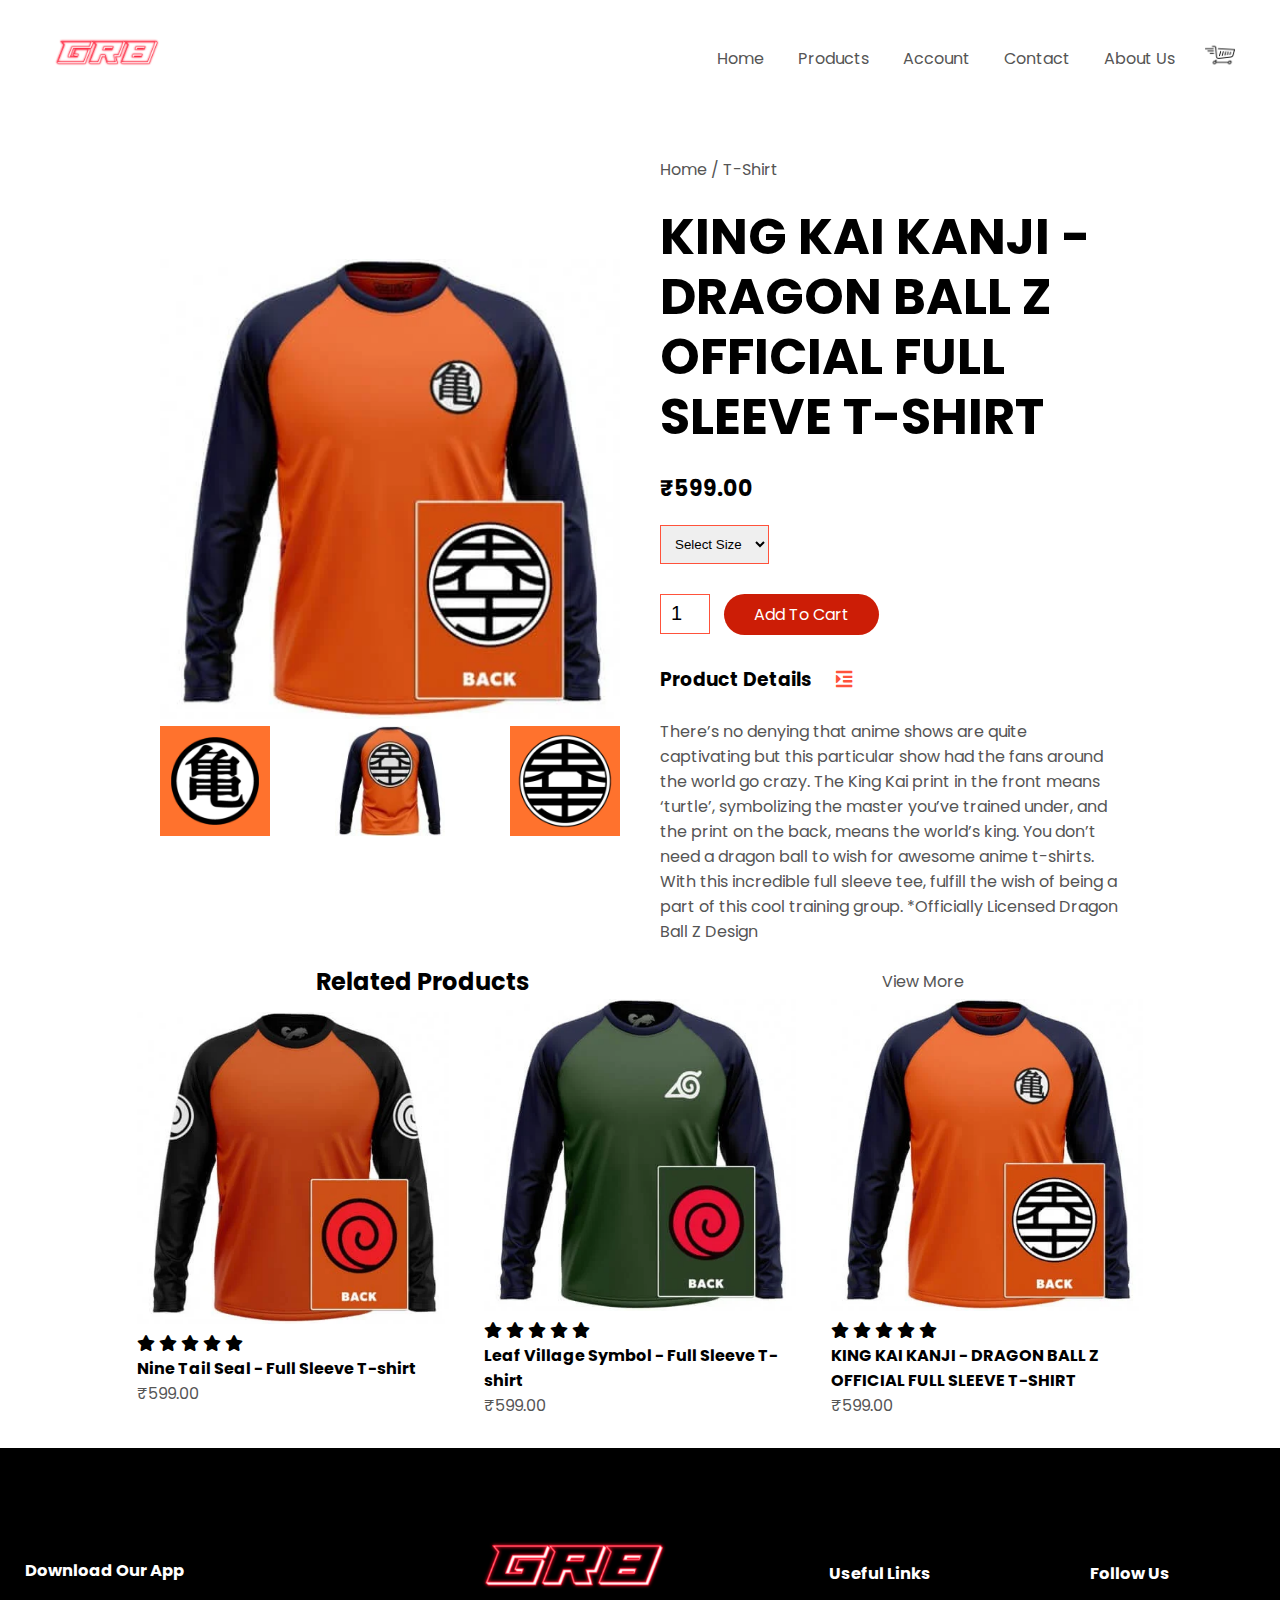
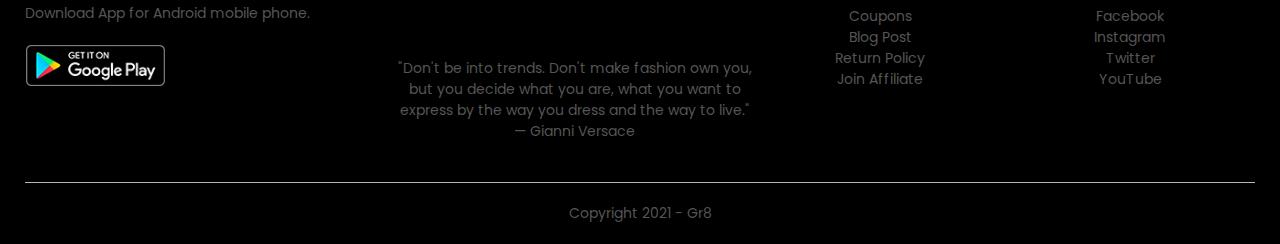
<file: pd3.html>
<!DOCTYPE html>
<html lang="en">

<head>

    <meta charset="UTF-8">
    <meta name="viewport" content="width=device-width, initial-scale=1.0">
    <meta http-equiv="X-UA-Compatible" content="IE=edge">
    <meta name="viewport" content="width=device-width, initial-scale=1.0">
    <title>G Store | T-shirt</title>
    <link rel="stylesheet" href="style.css" <link rel="preconnect" href="https://fonts.googleapis.com">
    <link rel="preconnect" href="https://fonts.gstatic.com" crossorigin>
    <link href="https://fonts.googleapis.com/css2?family=Poppins:wght@300;400;500;600;700&display=swap" rel="stylesheet">
    <link href="https://cdnjs.cloudflare.com/ajax/libs/font-awesome/5.13.0/css/all.min.css" rel="stylesheet">
</head>

<body>



    <div class="container">
        <div class="navbar">
            <div class="logo">
                <a href="index.html">
                    <img src="logo_white.png" width="125px">
                </a>
            </div>
            <nav>
                <ul id="MenuItems">
                    <li><a href="index.html">Home</a></li>
                    <li><a href="product.html">Products</a></li>
                    <li><a href="account.html">Account</a></li>
                    <li><a href="contact.html">Contact</a></li>
                    <li><a href="about.html">About Us</a></li>
                </ul>
            </nav>

            <a href="cart.html">
                <img src="images/shopping-cart.png" width="30px" height="30px">
            </a>
            <img src="images/icons8-menu-24.png" class="menu-icon" onclick="menutoggle()">
        </div>


    </div>


    <!------------- feature ------------->
    <div class="small-container">

        <!------single product-->

        <div class="small-container single-product">
            <div class="row">
                <div class="col-2">
                    <img src="images/pro-7.webp" width="100%" id="productimg">

                    <div class="small-image-row">

                        <div class="small-img-col">
                            <img src="images/pro7-2.webp" class="smallimg">
                        </div>
                        <div class="small-img-col">
                            <img src="images/pro-7-3.webp" class="smallimg">
                        </div>
                        <div class="small-img-col">
                            <img src="images/pro-7-4.webp" class="smallimg">
                        </div>
                    </div>


                </div>
                <div class="col-2">
                    <P>Home / T-Shirt</P>
                    <h1>KING KAI KANJI - DRAGON BALL Z OFFICIAL FULL SLEEVE T-SHIRT</h1>
                    <h4>₹599.00</h4>
                    <select>
                        <option>Select Size</option>
                        <option>XXL</option>
                        <option>XL</option>
                        <option>L</option>
                        <option>M</option>
                        <option>S</option>
                    </select>
                    <input type="number" value="1">
                    <a href="" class="btn">Add To Cart</a>

                    <h3>Product Details <i class="fas fa-indent"></i></h3>
                    <br>
                    <p>There’s no denying that anime shows are quite captivating but this particular show had the fans around the world go crazy. The King Kai print in the front means ‘turtle’, symbolizing the master you’ve trained under, and the print on
                        the back, means the world’s king. You don’t need a dragon ball to wish for awesome anime t-shirts. With this incredible full sleeve tee, fulfill the wish of being a part of this cool training group. *Officially Licensed Dragon
                        Ball Z Design</p>
                </div>
            </div>
        </div>
        <div class="small-container">
            <div class="row row-2">
                <h2>Related Products</h2>
                <p>View More</p>
            </div>
        </div>
        <div class="row">




            <div class="col-3">
                <a href="product_details.html">
                    <img src="images/pro-5.webp">
                </a>
                <div class="rating">
                    <i class="fas fa-star"></i>
                    <i class="fas fa-star"></i>
                    <i class="fas fa-star"></i>
                    <i class="fas fa-star"></i>
                    <i class="fas fa-star"></i>

                </div>
                <h4>Nine Tail Seal - Full Sleeve T-shirt</h4>
                <p>₹599.00</p>
            </div>

            <div class="col-3">
                <img src="images/pro-6.webp">
                <div class="rating">
                    <i class="fas fa-star"></i>
                    <i class="fas fa-star"></i>
                    <i class="fas fa-star"></i>
                    <i class="fas fa-star"></i>
                    <i class="fas fa-star"></i>

                </div>
                <h4>Leaf Village Symbol - Full Sleeve T-shirt</h4>
                <p>₹599.00</p>
            </div>

            <div class="col-3">
                <img src="images/pro-7.webp">
                <div class="rating">
                    <i class="fas fa-star"></i>
                    <i class="fas fa-star"></i>
                    <i class="fas fa-star"></i>
                    <i class="fas fa-star"></i>
                    <i class="fas fa-star"></i>

                </div>
                <h4>KING KAI KANJI - DRAGON BALL Z OFFICIAL FULL SLEEVE T-SHIRT</h4>
                <p>₹599.00</p>
            </div>

        </div>

    </div>
    </div>

    <!-------------------footer---->

    <div class="footer">
        <div class="container">
            <div class="row">
                <div class="footer-col-1">
                    <h3>Download Our App</h3>
                    <p>Download App for Android mobile phone.</p>
                    <div class="app-logo">
                        <img src="images/google.png">
                    </div>
                </div>

                <div class="footer-col-2">
                    <img src="logo_white.png">
                    <p> "Don't be into trends. Don't make fashion own you, but you decide what you are, what you want to express by the way you dress and the way to live." — Gianni Versace</p>
                </div>
                <div class="footer-col-3">
                    <h3>Useful Links</h3>
                    <ul>
                        <li>Coupons</li>
                        <li>Blog Post</li>
                        <li>Return Policy</li>
                        <li>Join Affiliate</li>
                    </ul>
                </div>

                <div class="footer-col-4">
                    <h3>Follow Us</h3>
                    <ul>
                        <li>Facebook</li>
                        <li>Instagram</li>
                        <li>Twitter</li>
                        <li>YouTube</li>
                    </ul>
                </div>
            </div>
            <hr>
            <p class="Copyright">Copyright 2021 - Gr8</p>
        </div>
    </div>
    <script>
        var MenuItems = document.getElementById("MenuItems");
        MenuItems.style.maxHeight = "0px";

        function menutoggle() {
            if (MenuItems.style.maxHeight == "0px") {
                MenuItems.style.maxHeight = "200px";
            } else {
                MenuItems.style.maxHeight = "0px";
            }
        }
    </script>


    <script>
        var productimg = document.getElementById("productimg")
        var smallimg = document.getElementsByClassName("smallimg")

        smallimg[0].onclick = function() {
            productimg.src = smallimg[0].src;
        }

        smallimg[1].onclick = function() {
            productimg.src = smallimg[1].src;
        }

        smallimg[2].onclick = function() {
            productimg.src = smallimg[2].src;
        }
    </script>
</body>

</html>
</file>
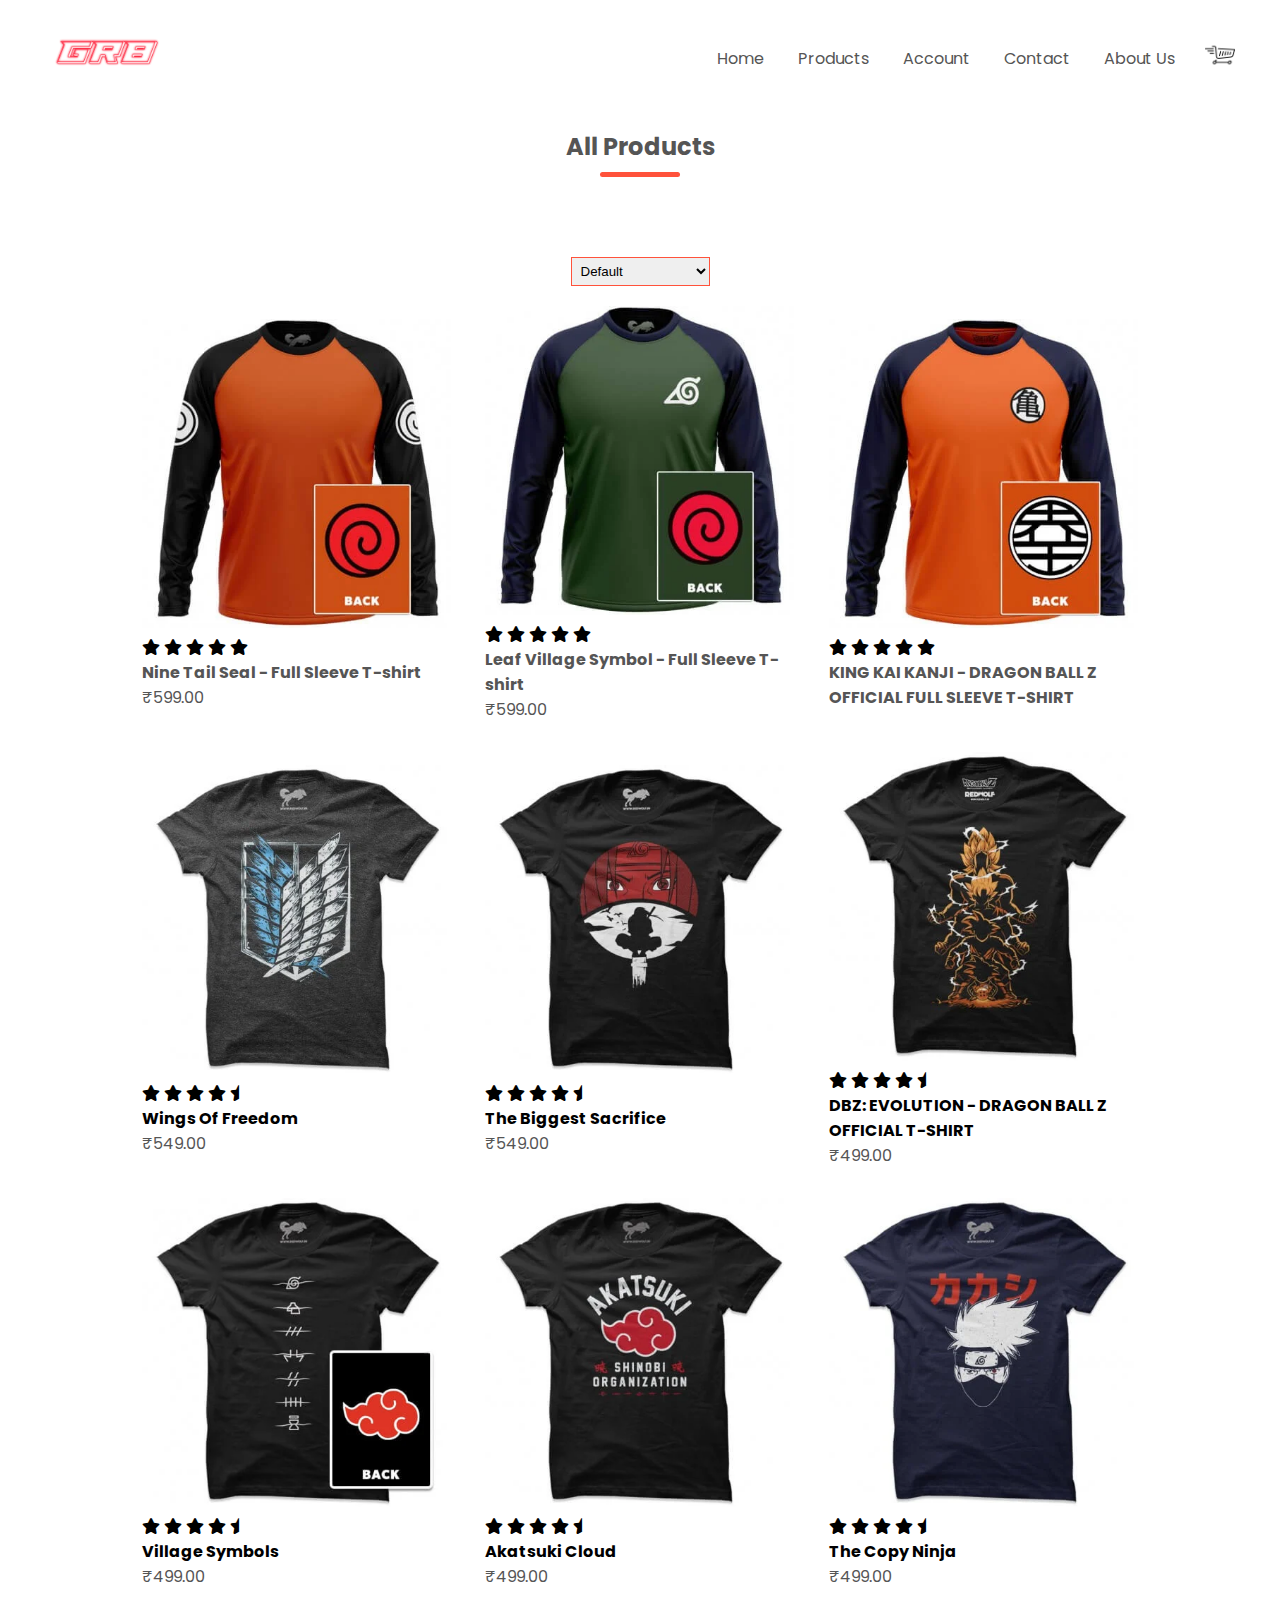
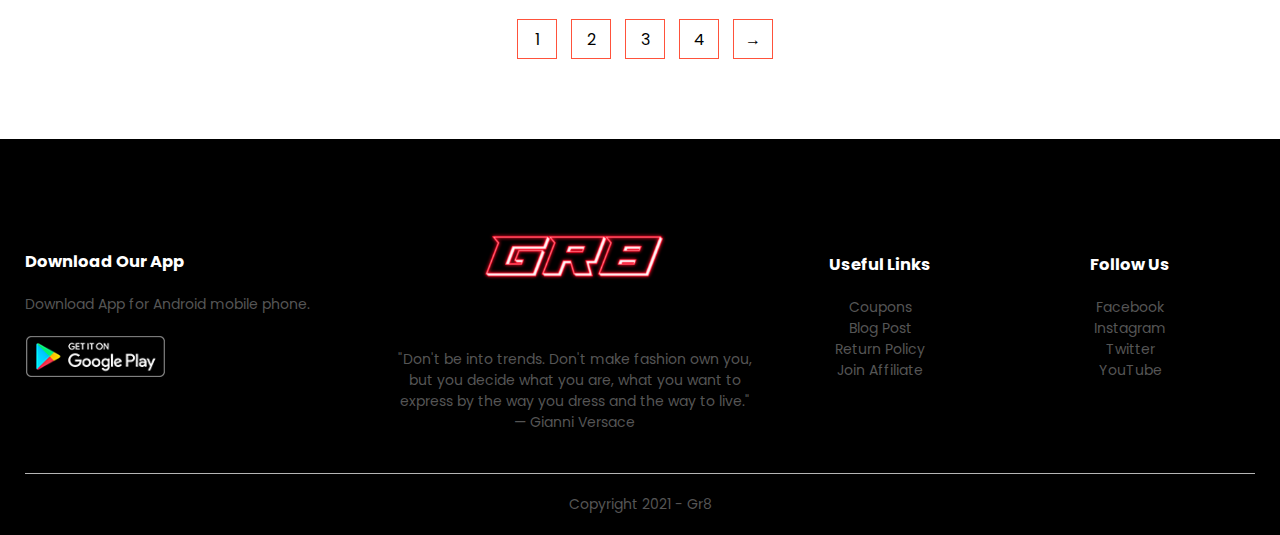
<file: product.html>
<!DOCTYPE html>
<html lang="en">

<head>

    <meta charset="UTF-8">
    <meta name="viewport" content="width=device-width, initial-scale=1.0">
    <meta http-equiv="X-UA-Compatible" content="IE=edge">
    <meta name="viewport" content="width=device-width, initial-scale=1.0">
    <title>G Store | Products</title>
    <link rel="stylesheet" href="style.css" <link rel="preconnect" href="https://fonts.googleapis.com">
    <link rel="preconnect" href="https://fonts.gstatic.com" crossorigin>
    <link href="https://fonts.googleapis.com/css2?family=Poppins:wght@300;400;500;600;700&display=swap" rel="stylesheet">
    <link href="https://cdnjs.cloudflare.com/ajax/libs/font-awesome/5.13.0/css/all.min.css" rel="stylesheet">
</head>

<body>



    <div class="container">
        <div class="navbar">
            <div class="logo">
                <a href="index.html">
                    <img src="logo_white.png" width="125px">
                </a>
            </div>
            <nav>
                <ul id="MenuItems">
                    <li><a href="index.html">Home</a></li>
                    <li><a href="product.html">Products</a></li>
                    <li><a href="account.html">Account</a></li>
                    <li><a href="contact.html">Contact</a></li>
                    <li><a href="about.html">About Us</a></li>
                </ul>
            </nav>

            <a href="cart.html">
                <img src="images/shopping-cart.png" width="30px" height="30px">
            </a>
            <img src="images/icons8-menu-24.png" class="menu-icon" onclick="menutoggle()">
        </div>


    </div>


    <!------------- feature ------------->
    <div class="small-container2">
        <h2 class="title">All Products</h2>
        <div class="row-r">
            <select>
                 <option>Default</option>
                 <option>Sort By Price</option>
                 <option>Sort By Popularity</option>
                 <option>Sort By Rating</option>
                 <option>Sort By Sales</option>
             </select>
        </div>
        <div class="row">




            <div class="col-3">
                <a href="product_details.html">
                    <img src="images/pro-5.webp">
                </a>
                <div class="rating">
                    <i class="fas fa-star"></i>
                    <i class="fas fa-star"></i>
                    <i class="fas fa-star"></i>
                    <i class="fas fa-star"></i>
                    <i class="fas fa-star"></i>

                </div>
                <a href="product_details.html">
                    <h4>Nine Tail Seal - Full Sleeve T-shirt</h4>
                </a>
                <p>₹599.00</p>
            </div>

            <div class="col-3">
                <a href="pd2.html">
                    <img src="images/pro-6.webp">
                </a>
                <div class="rating">
                    <i class="fas fa-star"></i>
                    <i class="fas fa-star"></i>
                    <i class="fas fa-star"></i>
                    <i class="fas fa-star"></i>
                    <i class="fas fa-star"></i>

                </div>
                <a href="pd2.html">
                    <h4>Leaf Village Symbol - Full Sleeve T-shirt</h4>
                </a>
                <p>₹599.00</p>
            </div>

            <div class="col-3">
                <a href="pd3.html">
                    <img src="images/pro-7.webp">
                </a>
                <div class="rating">
                    <i class="fas fa-star"></i>
                    <i class="fas fa-star"></i>
                    <i class="fas fa-star"></i>
                    <i class="fas fa-star"></i>
                    <i class="fas fa-star"></i>

                </div>
                <a href="pd3.html">
                    <h4>KING KAI KANJI - DRAGON BALL Z OFFICIAL FULL SLEEVE T-SHIRT</h4>
                </a>
            </div>


            <div class="row">




                <div class="col-3">
                    <a href="l1.html">
                        <img src="images/lat-1.webp">
                    </a>
                    <div class="rating">
                        <i class="fas fa-star"></i>
                        <i class="fas fa-star"></i>
                        <i class="fas fa-star"></i>
                        <i class="fas fa-star"></i>
                        <i class="fas fa-star-half"></i>
                    </div>
                    <h4>Wings Of Freedom</h4>
                    <p>₹549.00</p>
                </div>

                <div class="col-3">
                    <a href="l2.html">
                        <img src="images/lat-2.webp">
                    </a>
                    <div class="rating">
                        <i class="fas fa-star"></i>
                        <i class="fas fa-star"></i>
                        <i class="fas fa-star"></i>
                        <i class="fas fa-star"></i>
                        <i class="fas fa-star-half"></i>
                    </div>
                    <h4>The Biggest Sacrifice</h4>
                    <p>₹549.00</p>
                </div>

                <div class="col-3">
                    <a href="l3.html">
                        <img src="images/lat-3.webp">
                    </a>
                    <div class="rating">
                        <i class="fas fa-star"></i>
                        <i class="fas fa-star"></i>
                        <i class="fas fa-star"></i>
                        <i class="fas fa-star"></i>
                        <i class="fas fa-star-half"></i>
                    </div>
                    <h4>DBZ: EVOLUTION - DRAGON BALL Z OFFICIAL T-SHIRT</h4>
                    <p>₹499.00</p>
                </div>

                <div class="col-3">
                    <a href="l4.html">
                        <img src="images/lat-4.webp">
                    </a>
                    <div class="rating">
                        <i class="fas fa-star"></i>
                        <i class="fas fa-star"></i>
                        <i class="fas fa-star"></i>
                        <i class="fas fa-star"></i>
                        <i class="fas fa-star-half"></i>
                    </div>
                    <h4>Village Symbols</h4>
                    <p>₹499.00</p>
                </div>

                <div class="col-3">
                    <a href="l5.html">
                        <img src="images/lat-5.webp">
                    </a>
                    <div class="rating">
                        <i class="fas fa-star"></i>
                        <i class="fas fa-star"></i>
                        <i class="fas fa-star"></i>
                        <i class="fas fa-star"></i>
                        <i class="fas fa-star-half"></i>
                    </div>
                    <h4>Akatsuki Cloud</h4>
                    <p>₹499.00</p>
                </div>

                <div class="col-3">
                    <a href="l6.html">
                        <img src="images/lat-6.webp">
                    </a>
                    <div class="rating">
                        <i class="fas fa-star"></i>
                        <i class="fas fa-star"></i>
                        <i class="fas fa-star"></i>
                        <i class="fas fa-star"></i>
                        <i class="fas fa-star-half"></i>
                    </div>
                    <h4>The Copy Ninja</h4>
                    <p>₹499.00</p>
                </div>
            </div>
            <div class="page-btn">
                <span>1</span>
                <span>2</span>
                <span>3</span>
                <span>4</span>
                <span>&#8594;</span>
            </div>
        </div>
    </div>
    <!-------------------footer---->

    <div class="footer">
        <div class="container">
            <div class="row">
                <div class="footer-col-1">
                    <h3>Download Our App</h3>
                    <p>Download App for Android mobile phone.</p>
                    <div class="app-logo">
                        <img src="images/google.png">
                    </div>
                </div>

                <div class="footer-col-2">
                    <img src="logo_white.png">
                    <p> "Don't be into trends. Don't make fashion own you, but you decide what you are, what you want to express by the way you dress and the way to live." — Gianni Versace</p>
                </div>
                <div class="footer-col-3">
                    <h3>Useful Links</h3>
                    <ul>
                        <li>Coupons</li>
                        <li>Blog Post</li>
                        <li>Return Policy</li>
                        <li>Join Affiliate</li>
                    </ul>
                </div>

                <div class="footer-col-4">
                    <h3>Follow Us</h3>
                    <ul>
                        <li>Facebook</li>
                        <li>Instagram</li>
                        <li>Twitter</li>
                        <li>YouTube</li>
                    </ul>
                </div>
            </div>
            <hr>
            <p class="Copyright">Copyright 2021 - Gr8</p>
        </div>

        <script>
            var MenuItems = document.getElementById("MenuItems");
            MenuItems.style.maxHeight = "0px";

            function menutoggle() {
                if (MenuItems.style.maxHeight == "0px") {
                    MenuItems.style.maxHeight = "200px";
                } else {
                    MenuItems.style.maxHeight = "0px";
                }
            }
        </script>
</body>

</html>
</file>
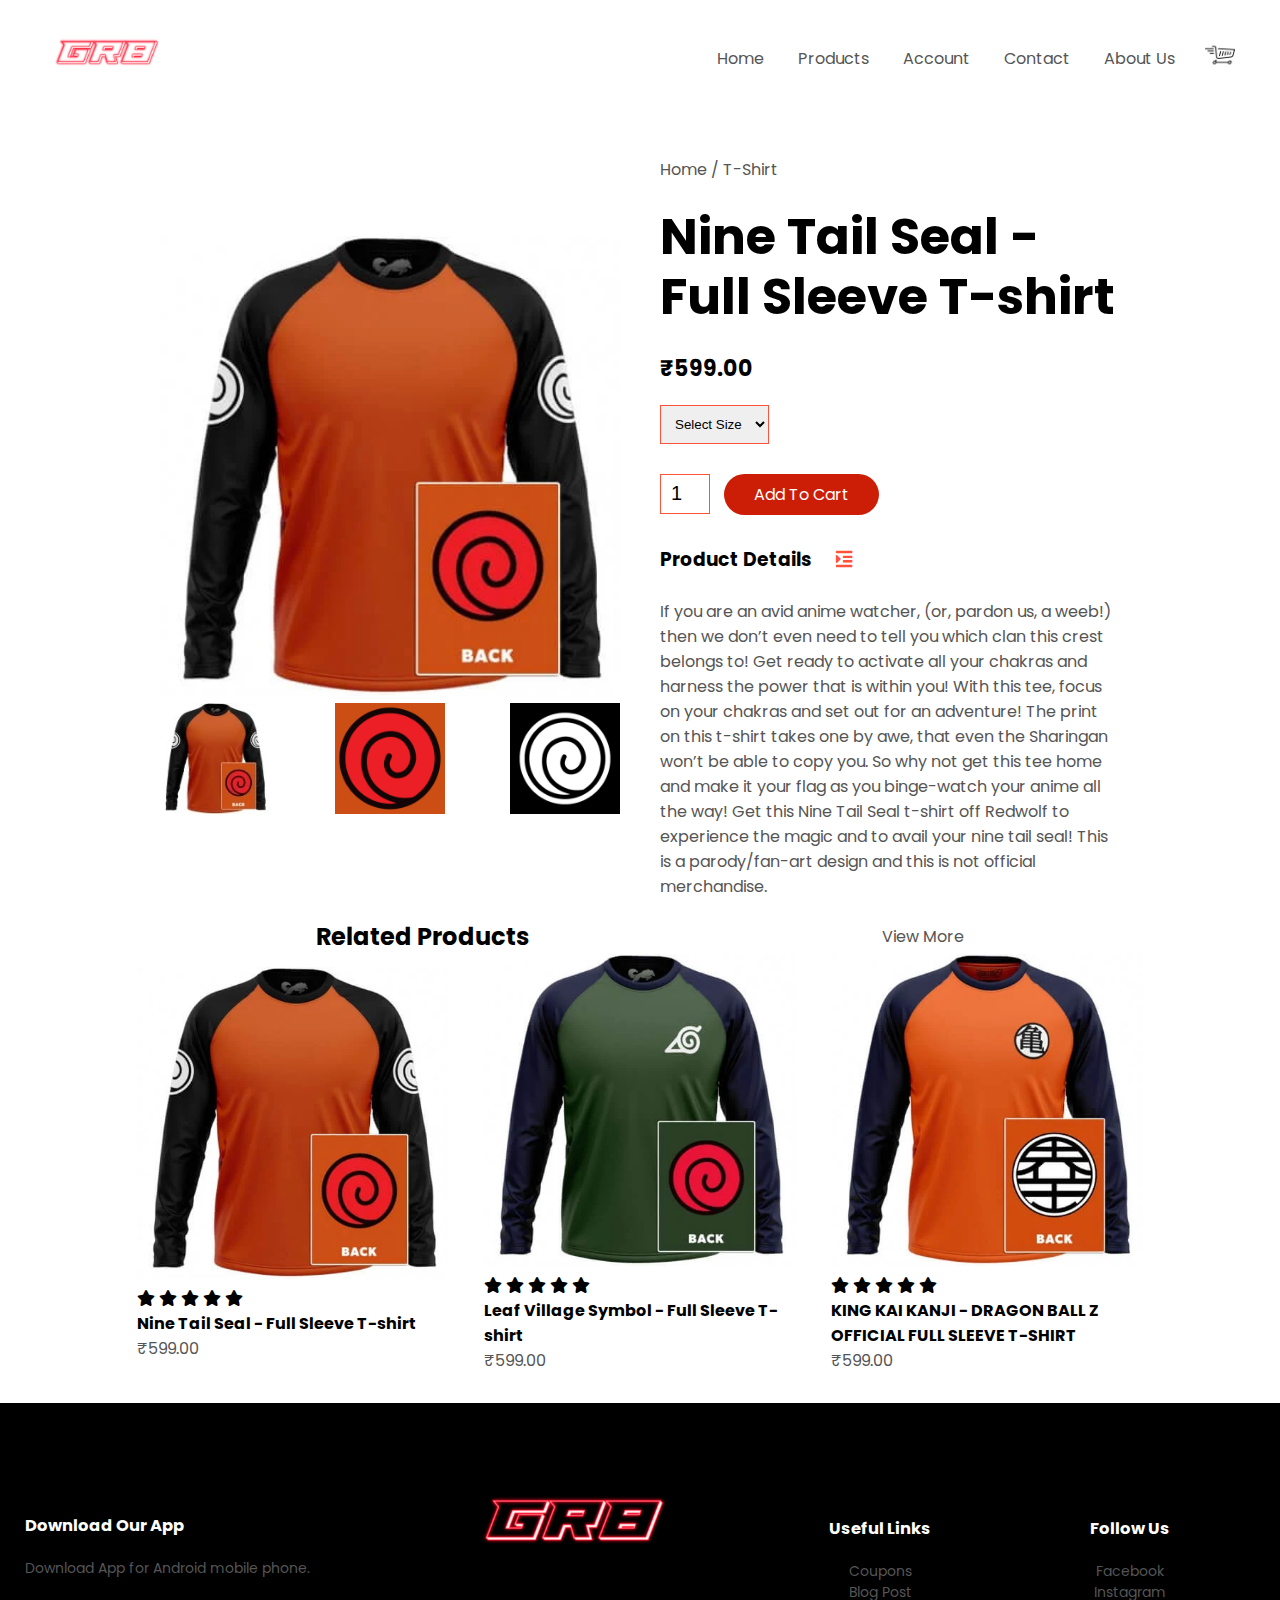
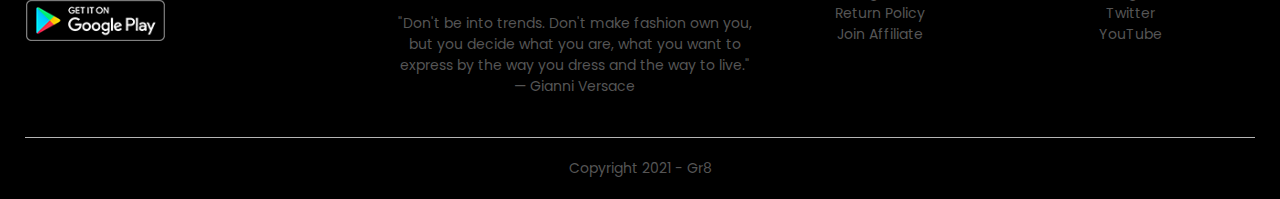
<file: product_details.html>
<!DOCTYPE html>
<html lang="en">

<head>

    <meta charset="UTF-8">
    <meta name="viewport" content="width=device-width, initial-scale=1.0">
    <meta http-equiv="X-UA-Compatible" content="IE=edge">
    <meta name="viewport" content="width=device-width, initial-scale=1.0">
    <title>G Store | T-shirt</title>
    <link rel="stylesheet" href="style.css" <link rel="preconnect" href="https://fonts.googleapis.com">
    <link rel="preconnect" href="https://fonts.gstatic.com" crossorigin>
    <link href="https://fonts.googleapis.com/css2?family=Poppins:wght@300;400;500;600;700&display=swap" rel="stylesheet">
    <link href="https://cdnjs.cloudflare.com/ajax/libs/font-awesome/5.13.0/css/all.min.css" rel="stylesheet">
</head>

<body>



    <div class="container">
        <div class="navbar">
            <div class="logo">
                <a href="index.html">
                    <img src="logo_white.png" width="125px">
                </a>
            </div>
            <nav>
                <ul id="MenuItems">
                    <li><a href="index.html">Home</a></li>
                    <li><a href="product.html">Products</a></li>
                    <li><a href="account.html">Account</a></li>
                    <li><a href="contact.html">Contact</a></li>
                    <li><a href="about.html">About Us</a></li>
                </ul>
            </nav>

            <a href="cart.html">
                <img src="images/shopping-cart.png" width="30px" height="30px">
            </a>
            <img src="images/icons8-menu-24.png" class="menu-icon" onclick="menutoggle()">
        </div>


    </div>


    <!------------- feature ------------->
    <div class="small-container">

        <!------single product-->

        <div class="small-container single-product">
            <div class="row">
                <div class="col-2">
                    <img src="images/pro-5.webp" width="100%" id="productimg">

                    <div class="small-image-row">

                        <div class="small-img-col">
                            <img src="images/pro-4-2.webp" class="smallimg">
                        </div>
                        <div class="small-img-col">
                            <img src="images/pro-4-3.webp" class="smallimg">
                        </div>
                        <div class="small-img-col">
                            <img src="images/pro-4-4.webp" class="smallimg">
                        </div>
                    </div>


                </div>
                <div class="col-2">
                    <P>Home / T-Shirt</P>
                    <h1>Nine Tail Seal - Full Sleeve T-shirt</h1>
                    <h4>₹599.00</h4>
                    <select>
                        <option>Select Size</option>
                        <option>XXL</option>
                        <option>XL</option>
                        <option>L</option>
                        <option>M</option>
                        <option>S</option>
                    </select>
                    <input type="number" value="1">
                    <a href="" class="btn">Add To Cart</a>

                    <h3>Product Details <i class="fas fa-indent"></i></h3>
                    <br>
                    <p>If you are an avid anime watcher, (or, pardon us, a weeb!) then we don’t even need to tell you which clan this crest belongs to! Get ready to activate all your chakras and harness the power that is within you! With this tee, focus
                        on your chakras and set out for an adventure! The print on this t-shirt takes one by awe, that even the Sharingan won’t be able to copy you. So why not get this tee home and make it your flag as you binge-watch your anime all the
                        way! Get this Nine Tail Seal t-shirt off Redwolf to experience the magic and to avail your nine tail seal! This is a parody/fan-art design and this is not official merchandise.</p>
                </div>
            </div>
        </div>
        <div class="small-container">
            <div class="row row-2">
                <h2>Related Products</h2>
                <p>View More</p>
            </div>
        </div>
        <div class="row">




            <div class="col-3">
                <a href="product_details.html">
                    <img src="images/pro-5.webp">
                </a>
                <div class="rating">
                    <i class="fas fa-star"></i>
                    <i class="fas fa-star"></i>
                    <i class="fas fa-star"></i>
                    <i class="fas fa-star"></i>
                    <i class="fas fa-star"></i>

                </div>
                <h4>Nine Tail Seal - Full Sleeve T-shirt</h4>
                <p>₹599.00</p>
            </div>

            <div class="col-3">
                <img src="images/pro-6.webp">
                <div class="rating">
                    <i class="fas fa-star"></i>
                    <i class="fas fa-star"></i>
                    <i class="fas fa-star"></i>
                    <i class="fas fa-star"></i>
                    <i class="fas fa-star"></i>

                </div>
                <h4>Leaf Village Symbol - Full Sleeve T-shirt</h4>
                <p>₹599.00</p>
            </div>

            <div class="col-3">
                <img src="images/pro-7.webp">
                <div class="rating">
                    <i class="fas fa-star"></i>
                    <i class="fas fa-star"></i>
                    <i class="fas fa-star"></i>
                    <i class="fas fa-star"></i>
                    <i class="fas fa-star"></i>

                </div>
                <h4>KING KAI KANJI - DRAGON BALL Z OFFICIAL FULL SLEEVE T-SHIRT</h4>
                <p>₹599.00</p>
            </div>

        </div>

    </div>
    </div>

    <!-------------------footer---->

    <div class="footer">
        <div class="container">
            <div class="row">
                <div class="footer-col-1">
                    <h3>Download Our App</h3>
                    <p>Download App for Android mobile phone.</p>
                    <div class="app-logo">
                        <img src="images/google.png">
                    </div>
                </div>

                <div class="footer-col-2">
                    <img src="logo_white.png">
                    <p> "Don't be into trends. Don't make fashion own you, but you decide what you are, what you want to express by the way you dress and the way to live." — Gianni Versace</p>
                </div>
                <div class="footer-col-3">
                    <h3>Useful Links</h3>
                    <ul>
                        <li>Coupons</li>
                        <li>Blog Post</li>
                        <li>Return Policy</li>
                        <li>Join Affiliate</li>
                    </ul>
                </div>

                <div class="footer-col-4">
                    <h3>Follow Us</h3>
                    <ul>
                        <li>Facebook</li>
                        <li>Instagram</li>
                        <li>Twitter</li>
                        <li>YouTube</li>
                    </ul>
                </div>
            </div>
            <hr>
            <p class="Copyright">Copyright 2021 - Gr8</p>
        </div>
    </div>
    <script>
        var MenuItems = document.getElementById("MenuItems");
        MenuItems.style.maxHeight = "0px";

        function menutoggle() {
            if (MenuItems.style.maxHeight == "0px") {
                MenuItems.style.maxHeight = "200px";
            } else {
                MenuItems.style.maxHeight = "0px";
            }
        }
    </script>


    <script>
        var productimg = document.getElementById("productimg")
        var smallimg = document.getElementsByClassName("smallimg")

        smallimg[0].onclick = function() {
            productimg.src = smallimg[0].src;
        }

        smallimg[1].onclick = function() {
            productimg.src = smallimg[1].src;
        }

        smallimg[2].onclick = function() {
            productimg.src = smallimg[2].src;
        }
    </script>
</body>

</html>
</file>
